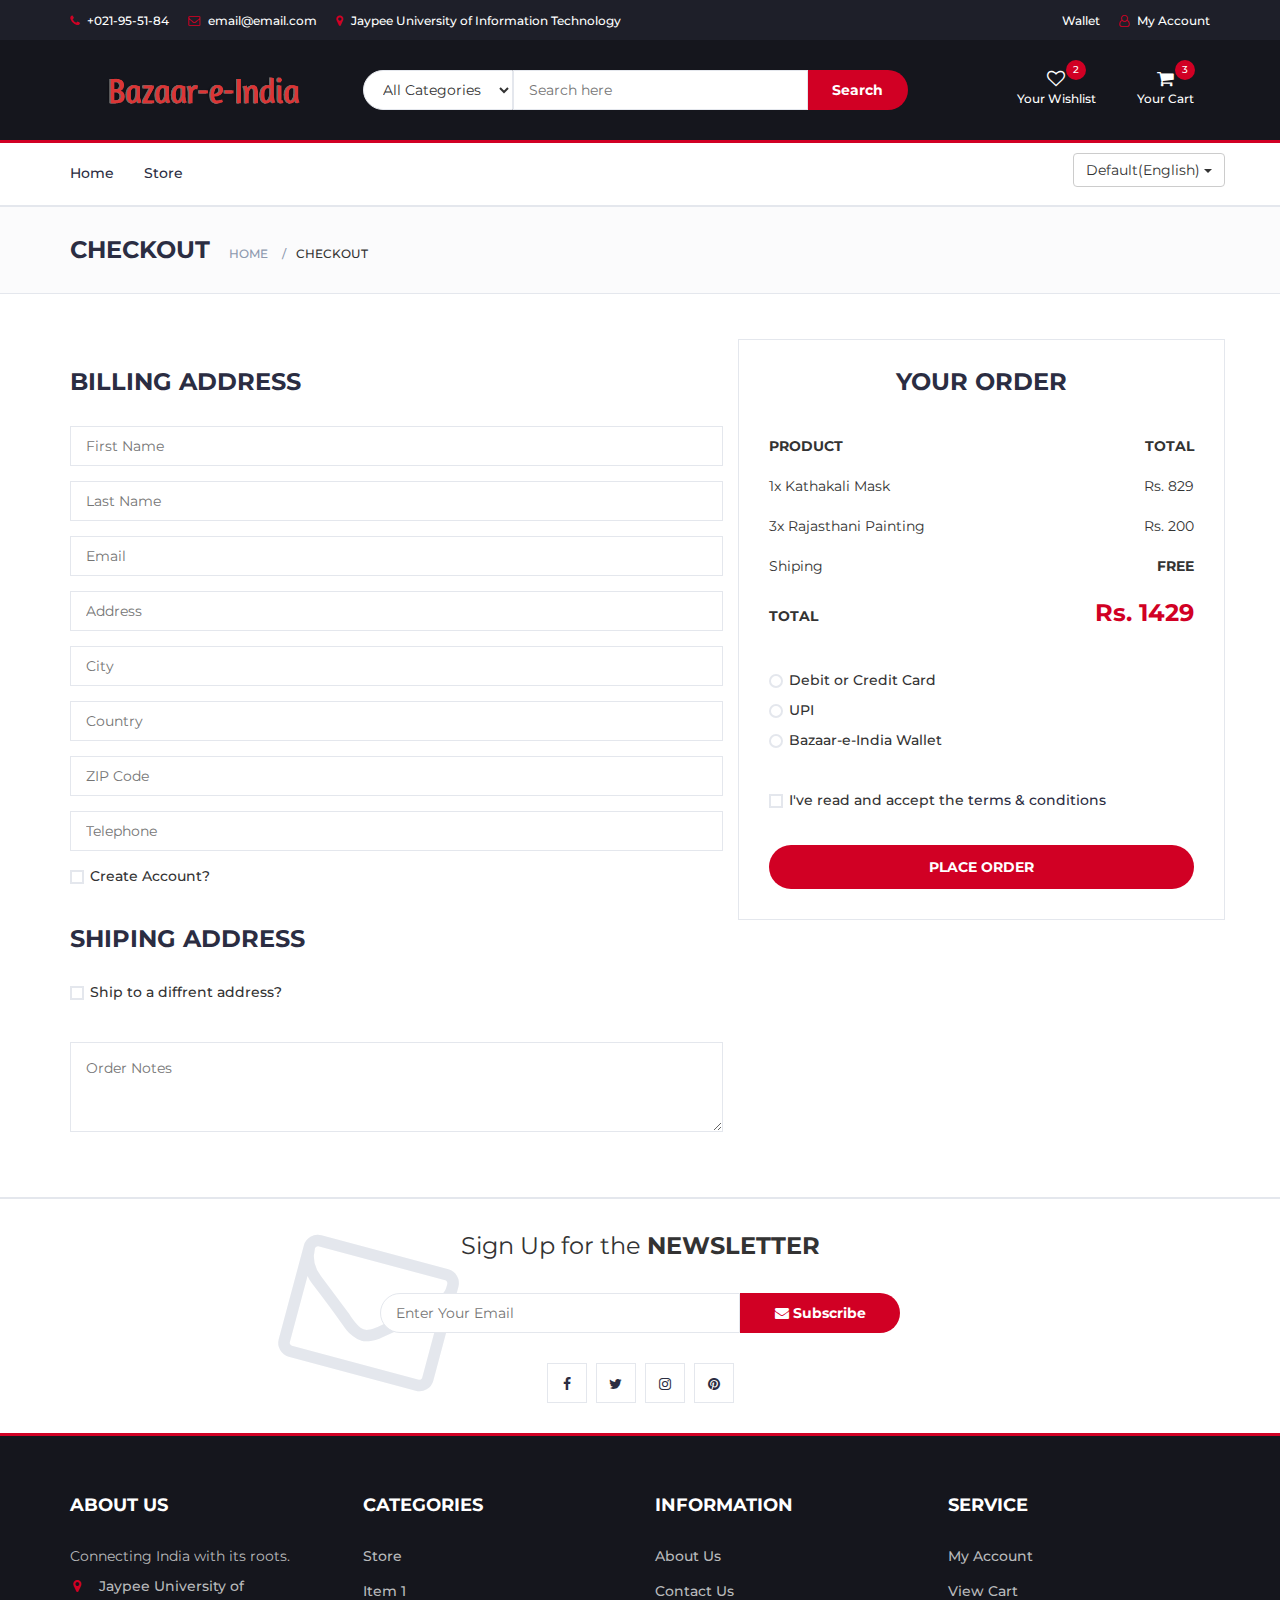
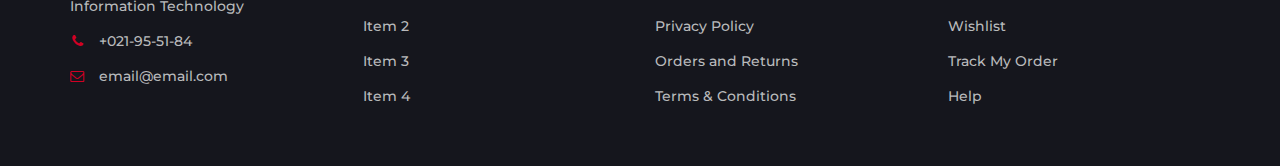
<file: checkout.html>
<!DOCTYPE html>
<html lang="en">
	<head>
		<meta charset="utf-8">
		<meta http-equiv="X-UA-Compatible" content="IE=edge">
		<meta name="viewport" content="width=device-width, initial-scale=1">
		 <!-- The above 3 meta tags *must* come first in the head; any other head content must come *after* these tags -->

		<title>Bazaar-e-India</title>

		<!-- Google font -->
		<link href="https://fonts.googleapis.com/css?family=Montserrat:400,500,700" rel="stylesheet">

		<!-- Bootstrap -->
		<link type="text/css" rel="stylesheet" href="css/bootstrap.min.css"/>

		<!-- Slick -->
		<link type="text/css" rel="stylesheet" href="css/slick.css"/>
		<link type="text/css" rel="stylesheet" href="css/slick-theme.css"/>

		<!-- nouislider -->
		<link type="text/css" rel="stylesheet" href="css/nouislider.min.css"/>

		<!-- Font Awesome Icon -->
		<link rel="stylesheet" href="css/font-awesome.min.css">

		<!-- Custom stlylesheet -->
		<link type="text/css" rel="stylesheet" href="css/style.css"/>
        <link rel="stylesheet" type="text/css" href="css/app.css"/>

		<!-- HTML5 shim and Respond.js for IE8 support of HTML5 elements and media queries -->
		<!-- WARNING: Respond.js doesn't work if you view the page via file:// -->
		<!--[if lt IE 9]>
		  <script src="https://oss.maxcdn.com/html5shiv/3.7.3/html5shiv.min.js"></script>
		  <script src="https://oss.maxcdn.com/respond/1.4.2/respond.min.js"></script>
		<![endif]-->

    </head>
	<body>
		<!-- HEADER -->
		<header>
			<!-- TOP HEADER -->
			<div id="top-header">
				<div class="container">
					<ul class="header-links pull-left">
						<li><a href="#"><i class="fa fa-phone"></i> +021-95-51-84</a></li>
						<li><a href="#"><i class="fa fa-envelope-o"></i> email@email.com</a></li>
						<li><a href="#"><i class="fa fa-map-marker"></i> Jaypee University of Information Technology</a></li>
					</ul>
					<ul class="header-links pull-right">
						<li><a href="#"><i class="fa  fa-wallet"></i> Wallet</a></li>
						<li><a href="./account.html"><i class="fa fa-user-o"></i> My Account</a></li>
					</ul>
				</div>
			</div>
			<!-- /TOP HEADER -->

			<!-- MAIN HEADER -->
			<div id="header" >
				<!-- container -->
				<div class="container">
					<!-- row -->
					<div class="row">
						<!-- LOGO -->
						<div class="col-md-3">
							<div class="header-logo">
								<a href="./index.html" class="logo">
									<img src="./img/Bazaar-e-India.png" alt="" width="270px" height="70px">
								</a>
							</div>
						</div>
						<!-- /LOGO -->

						<!-- SEARCH BAR -->
						<div class="col-md-6">
							<div class="header-search">
								<form>
									<select class="input-select">
										<option value="0">All Categories</option>
										<option value="1">Category 01</option>
										<option value="1">Category 02</option>
									</select>
									<input class="input" placeholder="Search here">
									<button class="search-btn">Search</button>
								</form>
							</div>
						</div>
						<!-- /SEARCH BAR -->

						<!-- ACCOUNT -->
						<div class="col-md-3 clearfix">
							<div class="header-ctn">
								<!-- Wishlist -->
								<div>
									<a href="#">
										<i class="fa fa-heart-o"></i>
										<span>Your Wishlist</span>
										<div class="qty">2</div>
									</a>
								</div>
								<!-- /Wishlist -->

								<!-- Cart -->
								<div class="dropdown">
									<a class="dropdown-toggle" data-toggle="dropdown" aria-expanded="true">
										<i class="fa fa-shopping-cart"></i>
										<span>Your Cart</span>
										<div class="qty">3</div>
									</a>
									<div class="cart-dropdown">
										<div class="cart-list">
											<div class="product-widget">
												<div class="product-img">
													<img src="./images/kathakali-mask.jpg" alt="">
												</div>
												<div class="product-body">
													<h3 class="product-name"><a href="#">Kathakali Mask</a></h3>
													<h4 class="product-price"><span class="qty">1x</span>829</h4>
												</div>
												<button class="delete"><i class="fa fa-close"></i></button>
											</div>

											<div class="product-widget">
												<div class="product-img">
													<img src="./images/antique-apparel-art-artwork-191295.jpg" alt="">
												</div>
												<div class="product-body">
													<h3 class="product-name"><a href="#">Rajasthani Painting</a></h3>
													<h4 class="product-price"><span class="qty">3x</span>Rs. 200</h4>
												</div>
												<button class="delete"><i class="fa fa-close"></i></button>
											</div>
										</div>
										<div class="cart-summary">
											<small>3 Item(s) selected</small>
											<h5>SUBTOTAL: Rs 1429.00</h5>
										</div>
										<div class="cart-btns">
											<a href="#">View Cart</a>
											<a href="./checkout.html">Checkout  <i class="fa fa-arrow-circle-right"></i></a>
										</div>
									</div>
								</div>
								<!-- /Cart -->

								<!-- Menu Toogle -->
								<div class="menu-toggle">
									<a href="#">
										<i class="fa fa-bars"></i>
										<span>Menu</span>
									</a>
								</div>
								<!-- /Menu Toogle -->
							</div>
						</div>
						<!-- /ACCOUNT -->
					</div>
					<!-- row -->
				</div>
				<!-- container -->
			</div>
			<!-- /MAIN HEADER -->
		</header>
		<!-- /HEADER -->

		<!-- NAVIGATION -->
		<nav id="navigation">
			<!-- container -->
			<div class="container">
				<!-- responsive-nav -->
				<div id="responsive-nav">
					<!-- NAV -->
					<ul class="main-nav nav navbar-nav">
						<li><a href="./index.html">Home</a></li>
						<li><a href="./Store.html">Store</a></li>
						

                    </ul>  
					<div class="dropdown navbar-right" style="margin-top: 10px">
  <button class="btn btn-default dropdown-toggle" type="button" id="dropdownMenu1" data-toggle="dropdown" aria-haspopup="true" aria-expanded="true">
    Default(English)
    <span class="caret"></span>
  </button>
  <ul class="dropdown-menu" aria-labelledby="dropdownMenu1">
    <li><a href="#">Hindi</a></li>
    <li><a href="#">Gujrati</a></li>
    <li><a href="#">Punjabi</a></li>
    
  </ul>
</div>
					<!-- /NAV -->
				</div>
				<!-- /responsive-nav -->
			</div>
			<!-- /container -->
		</nav>
		<!-- /NAVIGATION -->

		<!-- BREADCRUMB -->
		<div id="breadcrumb" class="section">
			<!-- container -->
			<div class="container">
				<!-- row -->
				<div class="row">
					<div class="col-md-12">
						<h3 class="breadcrumb-header">Checkout</h3>
						<ul class="breadcrumb-tree">
							<li><a href="#">Home</a></li>
							<li class="active">Checkout</li>
						</ul>
					</div>
				</div>
				<!-- /row -->
			</div>
			<!-- /container -->
		</div>
		<!-- /BREADCRUMB -->

		<!-- SECTION -->
		<div class="section">
			<!-- container -->
			<div class="container">
				<!-- row -->
				<div class="row">

					<div class="col-md-7">
						<!-- Billing Details -->
						<div class="billing-details">
							<div class="section-title">
								<h3 class="title">Billing address</h3>
							</div>
							<div class="form-group">
								<input class="input" type="text" name="first-name" placeholder="First Name">
							</div>
							<div class="form-group">
								<input class="input" type="text" name="last-name" placeholder="Last Name">
							</div>
							<div class="form-group">
								<input class="input" type="email" name="email" placeholder="Email">
							</div>
							<div class="form-group">
								<input class="input" type="text" name="address" placeholder="Address">
							</div>
							<div class="form-group">
								<input class="input" type="text" name="city" placeholder="City">
							</div>
							<div class="form-group">
								<input class="input" type="text" name="country" placeholder="Country">
							</div>
							<div class="form-group">
								<input class="input" type="text" name="zip-code" placeholder="ZIP Code">
							</div>
							<div class="form-group">
								<input class="input" type="tel" name="tel" placeholder="Telephone">
							</div>
							<div class="form-group">
								<div class="input-checkbox">
									<input type="checkbox" id="create-account">
									<label for="create-account">
										<span></span>
										Create Account?
									</label>
									<div class="caption">
										<p>Set your password to begin.</p>
										<input class="input" type="password" name="password" placeholder="Enter Your Password" required>
									</div>
								</div>
							</div>
						</div>
						<!-- /Billing Details -->

						<!-- Shiping Details -->
						<div class="shiping-details">
							<div class="section-title">
								<h3 class="title">Shiping address</h3>
							</div>
							<div class="input-checkbox">
								<input type="checkbox" id="shiping-address">
								<label for="shiping-address">
									<span></span>
									Ship to a diffrent address?
								</label>
								<div class="caption">
									<div class="form-group">
										<input class="input" type="text" name="first-name" placeholder="First Name">
									</div>
									<div class="form-group">
										<input class="input" type="text" name="last-name" placeholder="Last Name">
									</div>
									<div class="form-group">
										<input class="input" type="email" name="email" placeholder="Email">
									</div>
									<div class="form-group">
										<input class="input" type="text" name="address" placeholder="Address">
									</div>
									<div class="form-group">
										<input class="input" type="text" name="city" placeholder="City">
									</div>
									<div class="form-group">
										<input class="input" type="text" name="country" placeholder="Country">
									</div>
									<div class="form-group">
										<input class="input" type="text" name="zip-code" placeholder="ZIP Code">
									</div>
									<div class="form-group">
										<input class="input" type="tel" name="tel" placeholder="Telephone">
									</div>
								</div>
							</div>
						</div>
						<!-- /Shiping Details -->

						<!-- Order notes -->
						<div class="order-notes">
							<textarea class="input" placeholder="Order Notes"></textarea>
						</div>
						<!-- /Order notes -->
					</div>

					<!-- Order Details -->
					<div class="col-md-5 order-details">
						<div class="section-title text-center">
							<h3 class="title">Your Order</h3>
						</div>
						<div class="order-summary">
							<div class="order-col">
								<div><strong>PRODUCT</strong></div>
								<div><strong>TOTAL</strong></div>
							</div>
							<div class="order-products">
								<div class="order-col">
									<div>1x Kathakali Mask</div>
									<div>Rs. 829</div>
								</div>
								<div class="order-col">
									<div>3x Rajasthani Painting</div>
									<div>Rs. 200</div>
								</div>
							</div>
							<div class="order-col">
								<div>Shiping</div>
								<div><strong>FREE</strong></div>
							</div>
							<div class="order-col">
								<div><strong>TOTAL</strong></div>
								<div><strong class="order-total">Rs. 1429</strong></div>
							</div>
						</div>
						<div class="payment-method">
							<div class="input-radio">
								<input type="radio" name="payment" id="payment-1">
								<label for="payment-1">
									<span></span>
									Debit or Credit Card
								</label>
								<div class="caption">
									<p>All cards accepted</p>
								</div>
							</div>
							<div class="input-radio">
								<input type="radio" name="payment" id="payment-2">
								<label for="payment-2">
									<span></span>
									UPI
								</label>
								<div class="caption">
									<p>Use UPI to win exciting cashback.</p>
								</div>
							</div>
							<div class="input-radio">
								<input type="radio" name="payment" id="payment-3" required>
								<label for="payment-3">
									<span></span>
									Bazaar-e-India Wallet
								</label>
								<div class="caption">
									<p></p>
								</div>
							</div>
						</div>
						<div class="input-checkbox">
							<input type="checkbox" id="terms">
							<label for="terms">
								<span></span>
								I've read and accept the <a href="#">terms & conditions</a>
							</label>
						</div>
						<a href="#" class="primary-btn order-submit">Place order</a>
					</div>
					<!-- /Order Details -->
				</div>
				<!-- /row -->
			</div>
			<!-- /container -->
		</div>
		<!-- /SECTION -->

		<!-- NEWSLETTER -->
		<div id="newsletter" class="section">
			<!-- container -->
			<div class="container">
				<!-- row -->
				<div class="row">
					<div class="col-md-12">
						<div class="newsletter">
							<p>Sign Up for the <strong>NEWSLETTER</strong></p>
							<form>
								<input class="input" type="email" placeholder="Enter Your Email">
								<button class="newsletter-btn"><i class="fa fa-envelope"></i> Subscribe</button>
							</form>
							<ul class="newsletter-follow">
								<li>
									<a href="#"><i class="fa fa-facebook"></i></a>
								</li>
								<li>
									<a href="#"><i class="fa fa-twitter"></i></a>
								</li>
								<li>
									<a href="#"><i class="fa fa-instagram"></i></a>
								</li>
								<li>
									<a href="#"><i class="fa fa-pinterest"></i></a>
								</li>
							</ul>
						</div>
					</div>
				</div>
				<!-- /row -->
			</div>
			<!-- /container -->
		</div>
		<!-- /NEWSLETTER -->

		<!-- FOOTER -->
		<footer id="footer">
			<!-- top footer -->
			<div class="section">
				<!-- container -->
				<div class="container">
					<!-- row -->
					<div class="row">
						<div class="col-md-3 col-xs-6">
							<div class="footer">
								<h3 class="footer-title">About Us</h3>
								<p>Connecting India with its roots.</p>
								<ul class="footer-links">
									<li><a href="#"><i class="fa fa-map-marker"></i>Jaypee University of Information Technology</a></li>
									<li><a href="#"><i class="fa fa-phone"></i>+021-95-51-84</a></li>
									<li><a href="#"><i class="fa fa-envelope-o"></i>email@email.com</a></li>
								</ul>
							</div>
						</div>

						<div class="col-md-3 col-xs-6">
							<div class="footer">
								<h3 class="footer-title">Categories</h3>
								<ul class="footer-links">
									<li><a href="./Store.html">Store</a></li>
									<li><a href="#">Item 1</a></li>
									<li><a href="#">Item 2</a></li>
									<li><a href="#">Item 3</a></li>
									<li><a href="#">Item 4</a></li>
								</ul>
							</div>
						</div>

						<div class="clearfix visible-xs"></div>

						<div class="col-md-3 col-xs-6">
							<div class="footer">
								<h3 class="footer-title">Information</h3>
								<ul class="footer-links">
									<li><a href="#">About Us</a></li>
									<li><a href="#">Contact Us</a></li>
									<li><a href="#">Privacy Policy</a></li>
									<li><a href="#">Orders and Returns</a></li>
									<li><a href="#">Terms & Conditions</a></li>
								</ul>
							</div>
						</div>

						<div class="col-md-3 col-xs-6">
							<div class="footer">
								<h3 class="footer-title">Service</h3>
								<ul class="footer-links">
									<li><a href="./account.html">My Account</a></li>
									<li><a href="./checkout.html">View Cart</a></li>
									<li><a href="#">Wishlist</a></li>
									<li><a href="#">Track My Order</a></li>
									<li><a href="#">Help</a></li>
								</ul>
							</div>
						</div>
					</div>
					<!-- /row -->
				</div>
				<!-- /container -->
			</div>
			<!-- /top footer -->

			
		</footer>
		<!-- /FOOTER -->

		<!-- jQuery Plugins -->
		<script src="js/jquery.min.js"></script>
		<script src="js/bootstrap.min.js"></script>
		<script src="js/slick.min.js"></script>
		<script src="js/nouislider.min.js"></script>
		<script src="js/jquery.zoom.min.js"></script>
		<script src="js/main.js"></script>

	</body>
</html>
</file>
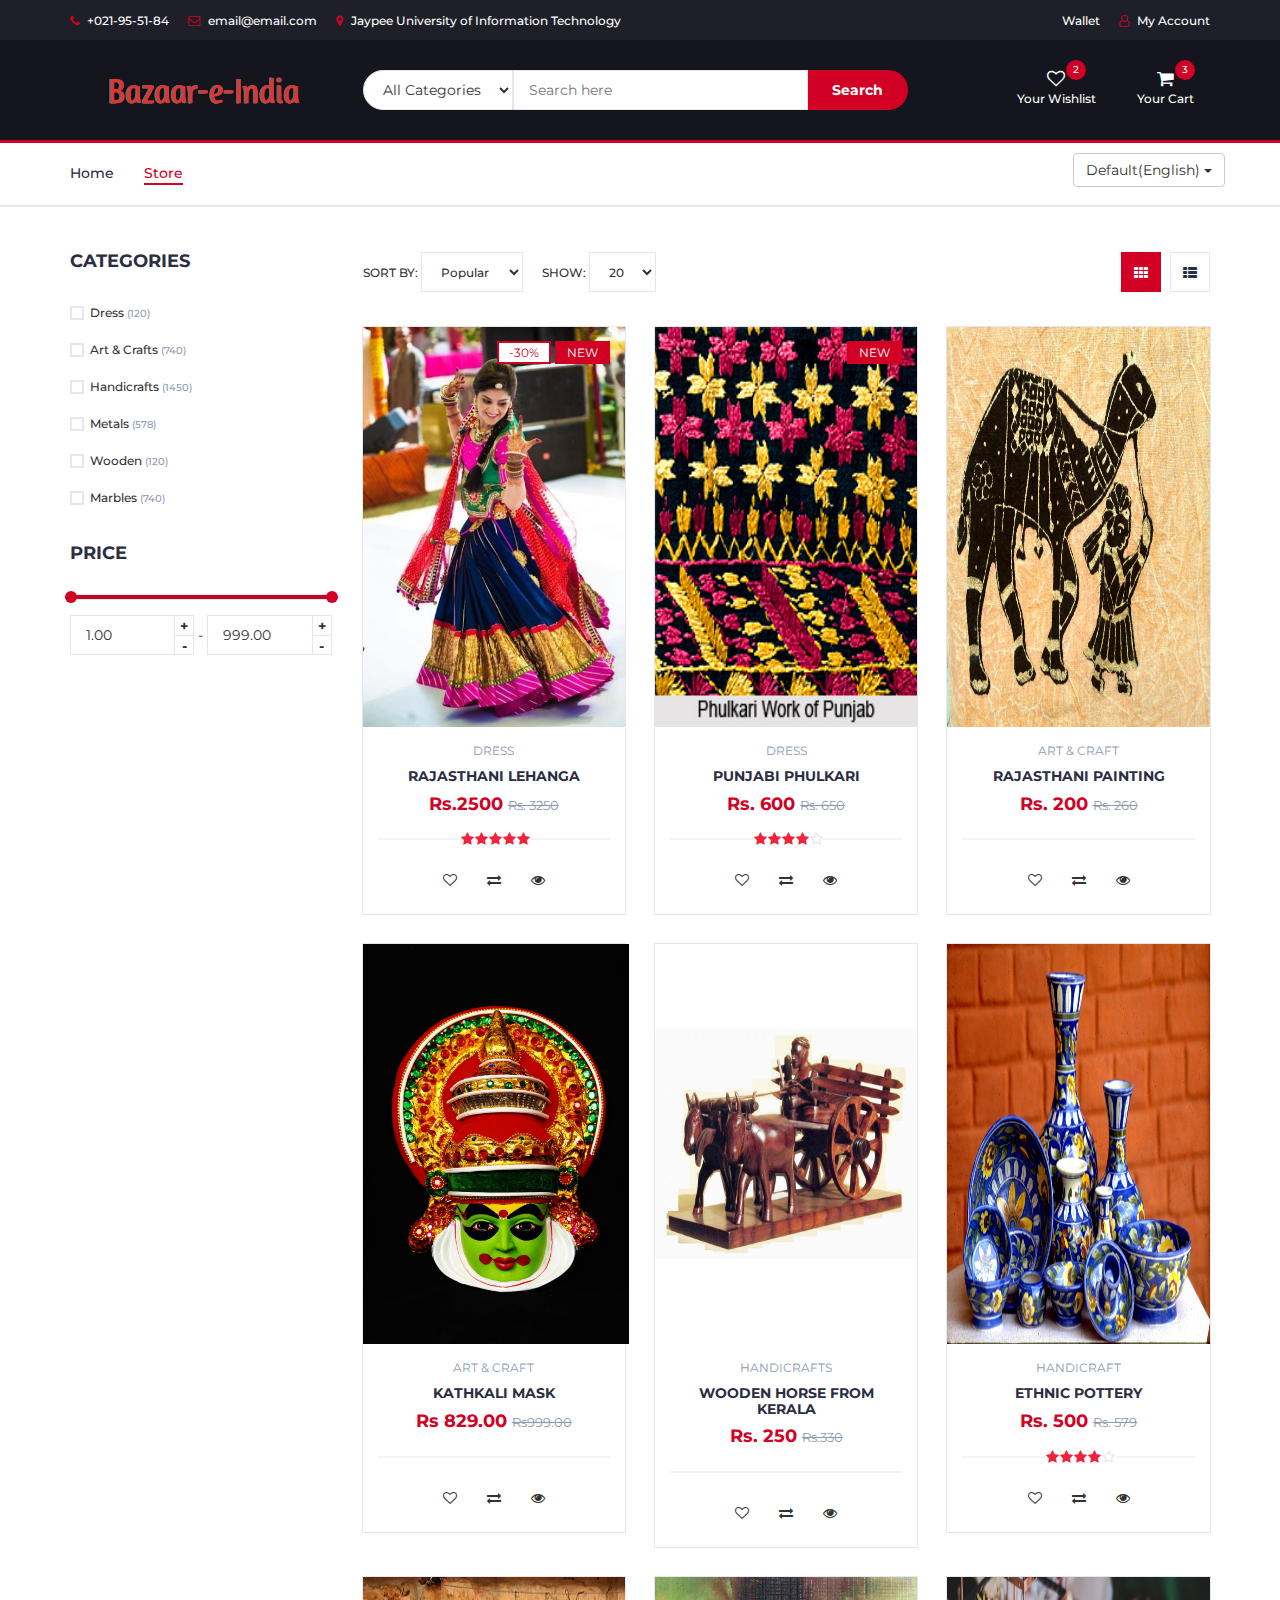
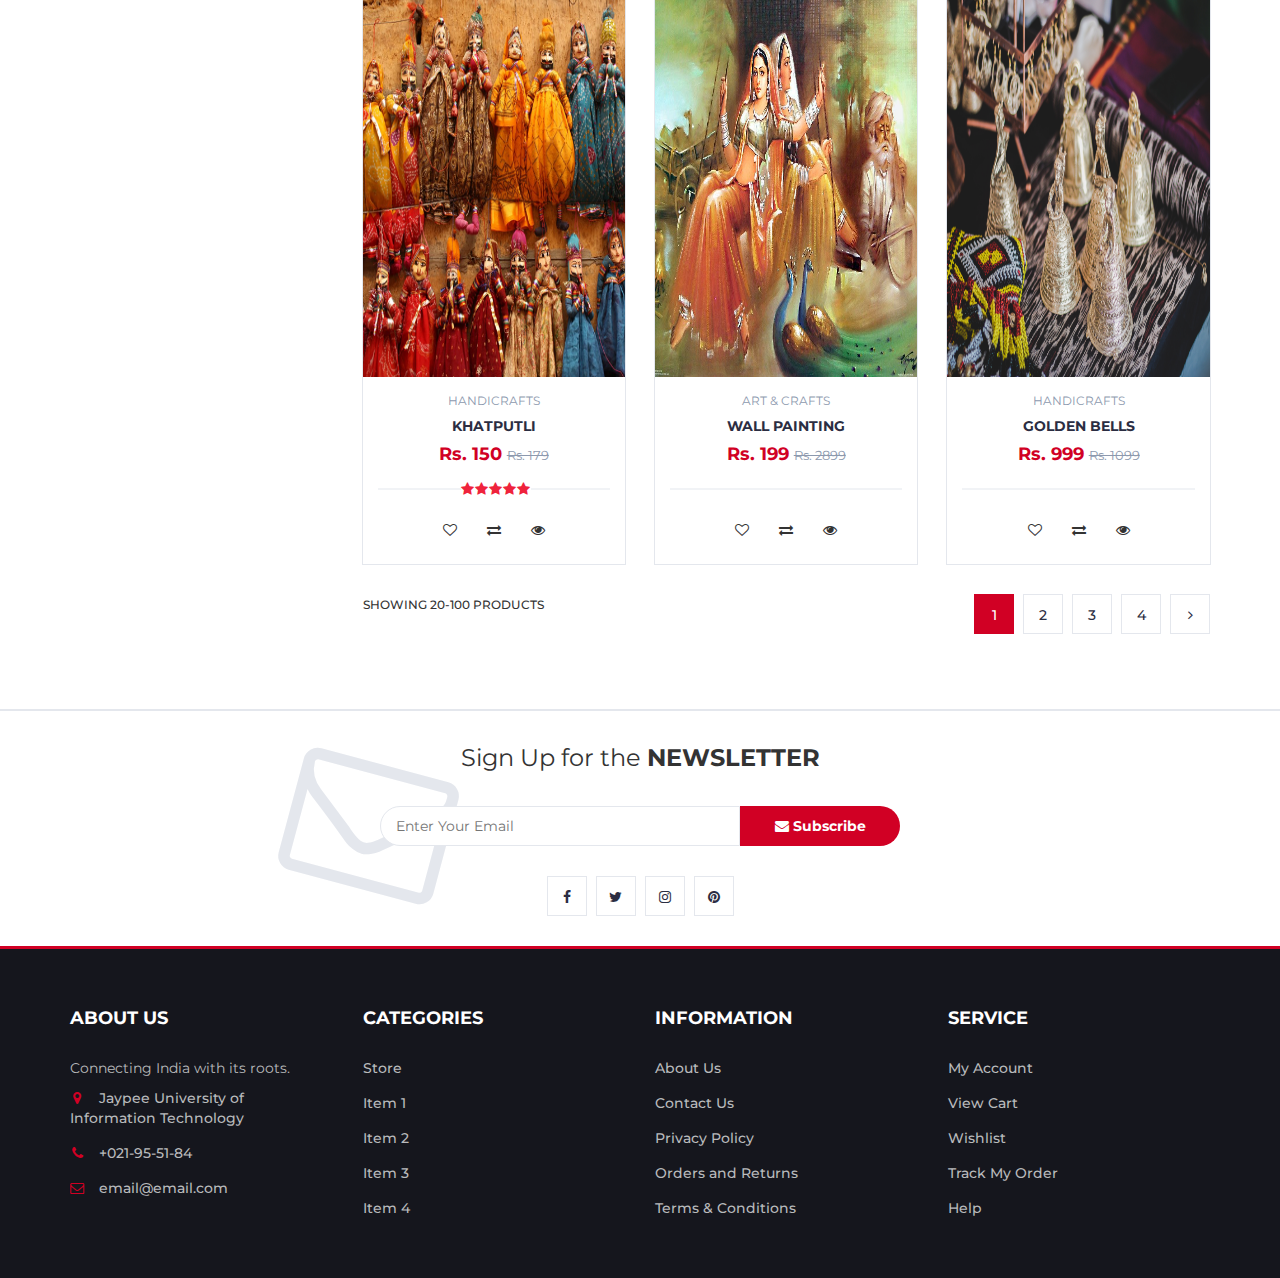
<file: Store.html>
<!DOCTYPE html>
<html lang="en">
	<head>
		<meta charset="utf-8">
		<meta http-equiv="X-UA-Compatible" content="IE=edge">
		<meta name="viewport" content="width=device-width, initial-scale=1">
		 <!-- The above 3 meta tags *must* come first in the head; any other head content must come *after* these tags -->

		<title>Bazaar-e-India</title>

		<!-- Google font -->
		<link href="https://fonts.googleapis.com/css?family=Montserrat:400,500,700" rel="stylesheet">

		<!-- Bootstrap -->
        <link rel="stylesheet" type="text/css" href="https://stackpath.bootstrapcdn.com/bootstrap/3.4.1/css/bootstrap.min.css" integrity="sha384-HSMxcRTRxnN+Bdg0JdbxYKrThecOKuH5zCYotlSAcp1+c8xmyTe9GYg1l9a69psu" crossorigin="anonymous">
        
		<link type="text/css" rel="stylesheet" href="css/bootstrap.min.css"/>

		<!-- Slick -->
		<link type="text/css" rel="stylesheet" href="css/slick.css"/>
		<link type="text/css" rel="stylesheet" href="css/slick-theme.css"/>

		<!-- nouislider -->
		<link type="text/css" rel="stylesheet" href="css/nouislider.min.css"/>

		<!-- Font Awesome Icon -->
		<link rel="stylesheet" href="css/font-awesome.min.css">

		<!-- Custom stlylesheet -->
		<link type="text/css" rel="stylesheet" href="css/style.css"/>
        <link rel="stylesheet" type="text/css" href="css/app.css"/>

		<!-- HTML5 shim and Respond.js for IE8 support of HTML5 elements and media queries -->
		<!-- WARNING: Respond.js doesn't work if you view the page via file:// -->
		<!--[if lt IE 9]>
		  <script src="https://oss.maxcdn.com/html5shiv/3.7.3/html5shiv.min.js"></script>
		  <script src="https://oss.maxcdn.com/respond/1.4.2/respond.min.js"></script>
		<![endif]-->

    </head>
	<body>
		<!-- HEADER -->
		<header>
			<!-- TOP HEADER -->
			<div id="top-header">
				<div class="container">
					<ul class="header-links pull-left">
						<li><a href="#"><i class="fa fa-phone"></i> +021-95-51-84</a></li>
						<li><a href="#"><i class="fa fa-envelope-o"></i> email@email.com</a></li>
						<li><a href="#"><i class="fa fa-map-marker"></i> Jaypee University of Information Technology</a></li>
					</ul>
					<ul class="header-links pull-right">
						<li><a href="#"><i class="fa  fa-wallet"></i> Wallet</a></li>
						<li><a href="./account.html"><i class="fa fa-user-o"></i> My Account</a></li>
					</ul>
				</div>
			</div>
			<!-- /TOP HEADER -->

			<!-- MAIN HEADER -->
			<div id="header">
				<!-- container -->
				<div class="container">
					<!-- row -->
					<div class="row">
						<!-- LOGO -->
						<div class="col-md-3">
							<div class="header-logo">
								<a href="./index.html" class="logo">
									<img src="./img/Bazaar-e-India.png" alt="" width="270px" height="70px">
								</a>
							</div>
						</div>
						<!-- /LOGO -->

						<!-- SEARCH BAR -->
						<div class="col-md-6">
							<div class="header-search" >
								<form>
									<select class="input-select">
										<option value="0">All Categories</option>
										<option value="1">Category 01</option>
										<option value="1">Category 02</option>
									</select>
									<input class="input" placeholder="Search here">
									<button class="search-btn">Search</button>
								</form>
							</div>
						</div>
						<!-- /SEARCH BAR -->

						<!-- ACCOUNT -->
						<div class="col-md-3 clearfix">
							<div class="header-ctn">
								<!-- Wishlist -->
								<div>
									<a href="#">
										<i class="fa fa-heart-o"></i>
										<span>Your Wishlist</span>
										<div class="qty">2</div>
									</a>
								</div>
								<!-- /Wishlist -->

								<!-- Cart -->
								<div class="dropdown">
									<a class="dropdown-toggle" data-toggle="dropdown" aria-expanded="true">
										<i class="fa fa-shopping-cart"></i>
										<span>Your Cart</span>
										<div class="qty">3</div>
									</a>
									<div class="cart-dropdown">
										<div class="cart-list">
											<div class="product-widget">
												<div class="product-img">
													<img src="./images/kathakali-mask.jpg" alt="">
												</div>
												<div class="product-body">
													<h3 class="product-name"><a href="#">Kathakali Mask</a></h3>
													<h4 class="product-price"><span class="qty">1x</span>829</h4>
												</div>
												<button class="delete"><i class="fa fa-close"></i></button>
											</div>

											<div class="product-widget">
												<div class="product-img">
													<img src="./images/antique-apparel-art-artwork-191295.jpg" alt="">
												</div>
												<div class="product-body">
													<h3 class="product-name"><a href="#">Rajasthani Painting</a></h3>
													<h4 class="product-price"><span class="qty">3x</span>Rs. 200</h4>
												</div>
												<button class="delete"><i class="fa fa-close"></i></button>
											</div>
										</div>
										<div class="cart-summary">
											<small>3 Item(s) selected</small>
											<h5>SUBTOTAL: Rs 1429.00</h5>
										</div>
										<div class="cart-btns">
											<a href="#">View Cart</a>
											<a href="./checkout.html">Checkout  <i class="fa fa-arrow-circle-right"></i></a>
										</div>
									</div>
								</div>
								<!-- /Cart -->

								<!-- Menu Toogle -->
								<div class="menu-toggle">
									<a href="#">
										<i class="fa fa-bars"></i>
										<span>Menu</span>
									</a>
								</div>
								<!-- /Menu Toogle -->
							</div>
						</div>
						<!-- /ACCOUNT -->
					</div>
					<!-- row -->
				</div>
				<!-- container -->
			</div>
			<!-- /MAIN HEADER -->
		</header>
		<!-- /HEADER -->

		<!-- NAVIGATION -->
		<nav id="navigation">
			<!-- container -->
			<div class="container">
				<!-- responsive-nav -->
				<div id="responsive-nav">
					<!-- NAV -->
					<ul class="main-nav nav navbar-nav">
						<li ><a href="./index.html">Home</a></li>
						<li class="active"><a href="./Store.html">Store</a></li>

					</ul>
                    <div class="dropdown navbar-right" style="margin-top: 10px">
  <button class="btn btn-default dropdown-toggle" type="button" id="dropdownMenu1" data-toggle="dropdown" aria-haspopup="true" aria-expanded="true">
    Default(English)
    <span class="caret"></span>
  </button>
  <ul class="dropdown-menu" aria-labelledby="dropdownMenu1">
    <li><a href="#">Hindi</a></li>
    <li><a href="#">Gujrati</a></li>
    <li><a href="#">Punjabi</a></li>
    
  </ul>
</div>
					<!-- /NAV -->
				</div>
				<!-- /responsive-nav -->
			</div>
			<!-- /container -->
		</nav>
		<!-- /NAVIGATION -->
       

		<!-- SECTION -->
		<div class="section">
			<!-- container -->
			<div class="container">
				<!-- row -->
				<div class="row">
					<!-- ASIDE -->
					<div id="aside" class="col-md-3">
						<!-- aside Widget -->
						<div class="aside">
							<h3 class="aside-title">Categories</h3>
							<div class="checkbox-filter">

								<div class="input-checkbox">
									<input type="checkbox" id="category-1">
									<label for="category-1">
										<span></span>
										Dress
										<small>(120)</small>
									</label>
								</div>

								<div class="input-checkbox">
									<input type="checkbox" id="category-2">
									<label for="category-2">
										<span></span>
										Art & Crafts
										<small>(740)</small>
									</label>
								</div>

								<div class="input-checkbox">
									<input type="checkbox" id="category-3">
									<label for="category-3">
										<span></span>
										Handicrafts
										<small>(1450)</small>
									</label>
								</div>

								<div class="input-checkbox">
									<input type="checkbox" id="category-4">
									<label for="category-4">
										<span></span>
										Metals
										<small>(578)</small>
									</label>
								</div>

								<div class="input-checkbox">
									<input type="checkbox" id="category-5">
									<label for="category-5">
										<span></span>
										Wooden
										<small>(120)</small>
									</label>
								</div>

								<div class="input-checkbox">
									<input type="checkbox" id="category-6">
									<label for="category-6">
										<span></span>
										Marbles
										<small>(740)</small>
									</label>
								</div>
							</div>
						</div>
						<!-- /aside Widget -->

						<!-- aside Widget -->
						<div class="aside">
							<h3 class="aside-title">Price</h3>
							<div class="price-filter">
								<div id="price-slider"></div>
								<div class="input-number price-min">
									<input id="price-min" type="number">
									<span class="qty-up">+</span>
									<span class="qty-down">-</span>
								</div>
								<span>-</span>
								<div class="input-number price-max">
									<input id="price-max" type="number">
									<span class="qty-up">+</span>
									<span class="qty-down">-</span>
								</div>
							</div>
						</div>
						<!-- /aside Widget -->

						<!-- aside Widget -->
						
						<!-- /aside Widget -->

						<!-- aside Widget -->
						
						<!-- /aside Widget -->
					</div>
					<!-- /ASIDE -->

					<!-- STORE -->
					<div id="store" class="col-md-9">
						<!-- store top filter -->
						<div class="store-filter clearfix">
							<div class="store-sort">
								<label>
									Sort By:
									<select class="input-select">
										<option value="0">Popular</option>
										<option value="1">Position</option>
									</select>
								</label>

								<label>
									Show:
									<select class="input-select">
										<option value="0">20</option>
										<option value="1">50</option>
									</select>
								</label>
							</div>
							<ul class="store-grid">
								<li class="active"><i class="fa fa-th"></i></li>
								<li><a href="#"><i class="fa fa-th-list"></i></a></li>
							</ul>
						</div>
						<!-- /store top filter -->

						<!-- store products -->
						<div class="row">
							<!-- product -->
                    
							<div class="col-md-4 col-xs-6">
								<div class="product">
									<div class="product-img">
										<img src="./images/a%20rajasthani%20bridal%20attire%20is%20replete%20with%20bright%20colors%20plusheavy%20embroideries%20on%20ghagra_%20lehnga-choli,%20in%20addition%20to%20rakhri%20(on%20forehead),%20gold%20and%20ivory%20chooda%20(bangles),%20bajuband%20(armlet),___.jfif" alt="">
										<div class="product-label">
											<span class="sale">-30%</span>
											<span class="new">NEW</span>
										</div>
									</div>
									<div class="product-body">
										<p class="product-category">Dress</p>
										<h3 class="product-name"><a href="./product.html">Rajasthani Lehanga</a></h3>
										<h4 class="product-price">Rs.2500 <del class="product-old-price">Rs. 3250</del></h4>
										<div class="product-rating">
											<i class="fa fa-star"></i>
											<i class="fa fa-star"></i>
											<i class="fa fa-star"></i>
											<i class="fa fa-star"></i>
											<i class="fa fa-star"></i>
										</div>
										<div class="product-btns">
											<button class="add-to-wishlist"><i class="fa fa-heart-o"></i><span class="tooltipp">add to wishlist</span></button>
											<button class="add-to-compare"><i class="fa fa-exchange"></i><span class="tooltipp">add to compare</span></button>
											<button class="quick-view"><i class="fa fa-eye"></i><span class="tooltipp">quick view</span></button>
										</div>
									</div>
									<div class="add-to-cart">
										<button class="add-to-cart-btn"><i class="fa fa-shopping-cart"></i> add to cart</button>
									</div>
								</div>
							</div>
							<!-- /product -->

							<!-- product -->
							<div class="col-md-4 col-xs-6">
								<div class="product">
									<div class="product-img">
										<img src="./images/1_Phulkari_Work_of_Punjab.jpg" alt="">
										<div class="product-label">
											<span class="new">NEW</span>
										</div>
									</div>
									<div class="product-body">
										<p class="product-category">Dress</p>
										<h3 class="product-name"><a href="./product.html">Punjabi Phulkari</a></h3>
										<h4 class="product-price">Rs. 600 <del class="product-old-price">Rs. 650</del></h4>
										<div class="product-rating">
											<i class="fa fa-star"></i>
											<i class="fa fa-star"></i>
											<i class="fa fa-star"></i>
											<i class="fa fa-star"></i>
											<i class="fa fa-star-o"></i>
										</div>
										<div class="product-btns">
											<button class="add-to-wishlist"><i class="fa fa-heart-o"></i><span class="tooltipp">add to wishlist</span></button>
											<button class="add-to-compare"><i class="fa fa-exchange"></i><span class="tooltipp">add to compare</span></button>
											<button class="quick-view"><i class="fa fa-eye"></i><span class="tooltipp">quick view</span></button>
										</div>
									</div>
									<div class="add-to-cart">
										<button class="add-to-cart-btn"><i class="fa fa-shopping-cart"></i> add to cart</button>
									</div>
								</div>
							</div>
							<!-- /product -->

							<div class="clearfix visible-sm visible-xs"></div>

							<!-- product -->
							<div class="col-md-4 col-xs-6">
								<div class="product">
									<div class="product-img">
										<img src="./images/antique-apparel-art-artwork-191295.jpg" alt="">
									</div>
									<div class="product-body">
										<p class="product-category">Art & Craft</p>
										<h3 class="product-name"><a href="#">Rajasthani Painting</a></h3>
										<h4 class="product-price">Rs. 200 <del class="product-old-price">Rs. 260</del></h4>
										<div class="product-rating">
										</div>
										<div class="product-btns">
											<button class="add-to-wishlist"><i class="fa fa-heart-o"></i><span class="tooltipp">add to wishlist</span></button>
											<button class="add-to-compare"><i class="fa fa-exchange"></i><span class="tooltipp">add to compare</span></button>
											<button class="quick-view"><i class="fa fa-eye"></i><span class="tooltipp">quick view</span></button>
										</div>
									</div>
									<div class="add-to-cart">
										<button class="add-to-cart-btn"><i class="fa fa-shopping-cart"></i> add to cart</button>
									</div>
								</div>
							</div>
							<!-- /product -->

							<div class="clearfix visible-lg visible-md"></div>

							<!-- product -->
							<div class="col-md-4 col-xs-6">
								<div class="product">
									<div class="product-img">
									<a href="./product.html"><img src="./images/kathakali-mask.jpg" alt=""></a>	
									</div>
									<div class="product-body">
										<p class="product-category">Art & Craft</p>
										<h3 class="product-name"><a href="./product.html">Kathkali Mask</a></h3>
										<h4 class="product-price">Rs 829.00 <del class="product-old-price">Rs999.00</del></h4>
										<div class="product-rating">
										</div>
										<div class="product-btns">
											<button class="add-to-wishlist"><i class="fa fa-heart-o"></i><span class="tooltipp">add to wishlist</span></button>
											<button class="add-to-compare"><i class="fa fa-exchange"></i><span class="tooltipp">add to compare</span></button>
											<button class="quick-view"><i class="fa fa-eye"></i><span class="tooltipp">quick view</span></button>
										</div>
									</div>
									<div class="add-to-cart">
										<button class="add-to-cart-btn"><i class="fa fa-shopping-cart"></i> add to cart</button>
									</div>
								</div>
							</div>
							<!-- /product -->

							<div class="clearfix visible-sm visible-xs"></div>

							<!-- product -->
							<div class="col-md-4 col-xs-6">
								<div class="product">
									<div class="product-img">
										<img src="./images/Kerala-Handicraft-Decorative-Wooden-Bullock-cart-Car-3-1850-500x554.png" alt="">
									</div>
									<div class="product-body">
										<p class="product-category">Handicrafts</p>
										<h3 class="product-name"><a href="#">Wooden Horse from Kerala</a></h3>
										<h4 class="product-price">Rs. 250 <del class="product-old-price">Rs.330</del></h4>
										<div class="product-rating">
										</div>
										<div class="product-btns">
											<button class="add-to-wishlist"><i class="fa fa-heart-o"></i><span class="tooltipp">add to wishlist</span></button>
											<button class="add-to-compare"><i class="fa fa-exchange"></i><span class="tooltipp">add to compare</span></button>
											<button class="quick-view"><i class="fa fa-eye"></i><span class="tooltipp">quick view</span></button>
										</div>
									</div>
									<div class="add-to-cart">
										<button class="add-to-cart-btn"><i class="fa fa-shopping-cart"></i> add to cart</button>
									</div>
								</div>
							</div>
							<!-- /product -->

							<!-- product -->
							<div class="col-md-4 col-xs-6">
								<div class="product">
									<div class="product-img">
										<img src="./images/Handicraft-Desktop-Wallpaper-25437.jpg" alt="">
									</div>
									<div class="product-body">
										<p class="product-category">Handicraft</p>
										<h3 class="product-name"><a href="#">Ethnic Pottery</a></h3>
										<h4 class="product-price">Rs. 500 <del class="product-old-price">Rs. 579</del></h4>
										<div class="product-rating">
											<i class="fa fa-star"></i>
											<i class="fa fa-star"></i>
											<i class="fa fa-star"></i>
											<i class="fa fa-star"></i>
											<i class="fa fa-star-o"></i>
										</div>
										<div class="product-btns">
											<button class="add-to-wishlist"><i class="fa fa-heart-o"></i><span class="tooltipp">add to wishlist</span></button>
											<button class="add-to-compare"><i class="fa fa-exchange"></i><span class="tooltipp">add to compare</span></button>
											<button class="quick-view"><i class="fa fa-eye"></i><span class="tooltipp">quick view</span></button>
										</div>
									</div>
									<div class="add-to-cart">
										<button class="add-to-cart-btn"><i class="fa fa-shopping-cart"></i> add to cart</button>
									</div>
								</div>
							</div>
							<!-- /product -->

							<div class="clearfix visible-lg visible-md visible-sm visible-xs"></div>

							<!-- product -->
							<div class="col-md-4 col-xs-6">
								<div class="product">
									<div class="product-img">
										<img src="./images/9.jpg" alt="">
									</div>
									<div class="product-body">
										<p class="product-category">Handicrafts</p>
										<h3 class="product-name"><a href="#">Khatputli</a></h3>
										<h4 class="product-price">Rs. 150 <del class="product-old-price">Rs. 179</del></h4>
										<div class="product-rating">
											<i class="fa fa-star"></i>
											<i class="fa fa-star"></i>
											<i class="fa fa-star"></i>
											<i class="fa fa-star"></i>
											<i class="fa fa-star"></i>
										</div>
										<div class="product-btns">
											<button class="add-to-wishlist"><i class="fa fa-heart-o"></i><span class="tooltipp">add to wishlist</span></button>
											<button class="add-to-compare"><i class="fa fa-exchange"></i><span class="tooltipp">add to compare</span></button>
											<button class="quick-view"><i class="fa fa-eye"></i><span class="tooltipp">quick view</span></button>
										</div>
									</div>
									<div class="add-to-cart">
										<button class="add-to-cart-btn"><i class="fa fa-shopping-cart"></i> add to cart</button>
									</div>
								</div>
							</div>
							<!-- /product -->

							<!-- product -->
							<div class="col-md-4 col-xs-6">
								<div class="product">
									<div class="product-img">
										<img src="./images/magic-of-music-QO21_l.jpg" alt="">
									</div>
									<div class="product-body">
										<p class="product-category">Art & Crafts</p>
										<h3 class="product-name"><a href="#">Wall Painting</a></h3>
										<h4 class="product-price">Rs. 199 <del class="product-old-price">Rs. 2899</del></h4>
										<div class="product-rating">
										</div>
										<div class="product-btns">
											<button class="add-to-wishlist"><i class="fa fa-heart-o"></i><span class="tooltipp">add to wishlist</span></button>
											<button class="add-to-compare"><i class="fa fa-exchange"></i><span class="tooltipp">add to compare</span></button>
											<button class="quick-view"><i class="fa fa-eye"></i><span class="tooltipp">quick view</span></button>
										</div>
									</div>
									<div class="add-to-cart">
										<button class="add-to-cart-btn"><i class="fa fa-shopping-cart"></i> add to cart</button>
									</div>
								</div>
							</div>
							<!-- /product -->

							<div class="clearfix visible-sm visible-xs"></div>

							<!-- product -->
							<div class="col-md-4 col-xs-6">
								<div class="product">
									<div class="product-img">
										<img src="./images/gold-colored-bells-on-gray-and-white-textile-1616097.jpg" alt="">
									</div>
									<div class="product-body">
										<p class="product-category">Handicrafts</p>
										<h3 class="product-name"><a href="#">Golden Bells</a></h3>
										<h4 class="product-price">Rs. 999 <del class="product-old-price">Rs. 1099</del></h4>
										<div class="product-rating">
										</div>
										<div class="product-btns">
											<button class="add-to-wishlist"><i class="fa fa-heart-o"></i><span class="tooltipp">add to wishlist</span></button>
											<button class="add-to-compare"><i class="fa fa-exchange"></i><span class="tooltipp">add to compare</span></button>
											<button class="quick-view"><i class="fa fa-eye"></i><span class="tooltipp">quick view</span></button>
										</div>
									</div>
									<div class="add-to-cart">
										<button class="add-to-cart-btn"><i class="fa fa-shopping-cart"></i> add to cart</button>
									</div>
								</div>
							</div>
							<!-- /product -->
						</div>
						<!-- /store products -->

						<!-- store bottom filter -->
						<div class="store-filter clearfix">
							<span class="store-qty">Showing 20-100 products</span>
							<ul class="store-pagination">
								<li class="active">1</li>
								<li><a href="#">2</a></li>
								<li><a href="#">3</a></li>
								<li><a href="#">4</a></li>
								<li><a href="#"><i class="fa fa-angle-right"></i></a></li>
							</ul>
						</div>
						<!-- /store bottom filter -->
					</div>
					<!-- /STORE -->
				</div>
				<!-- /row -->
			</div>
			<!-- /container -->
		</div>
		<!-- /SECTION -->
        
        <!-- NEWSLETTER -->
		<div id="newsletter" class="section">
			<!-- container -->
			<div class="container">
				<!-- row -->
				<div class="row">
					<div class="col-md-12">
						<div class="newsletter">
							<p>Sign Up for the <strong>NEWSLETTER</strong></p>
							<form>
								<input class="input" type="email" placeholder="Enter Your Email">
								<button class="newsletter-btn"><i class="fa fa-envelope"></i> Subscribe</button>
							</form>
							<ul class="newsletter-follow">
								<li>
									<a href="#"><i class="fa fa-facebook"></i></a>
								</li>
								<li>
									<a href="#"><i class="fa fa-twitter"></i></a>
								</li>
								<li>
									<a href="#"><i class="fa fa-instagram"></i></a>
								</li>
								<li>
									<a href="#"><i class="fa fa-pinterest"></i></a>
								</li>
							</ul>
						</div>
					</div>
				</div>
				<!-- /row -->
			</div>
			<!-- /container -->
		</div>
		<!-- /NEWSLETTER -->

		<!-- FOOTER -->
		<footer id="footer">
			<!-- top footer -->
			<div class="section">
				<!-- container -->
				<div class="container">
					<!-- row -->
					<div class="row">
						<div class="col-md-3 col-xs-6">
							<div class="footer">
								<h3 class="footer-title">About Us</h3>
								<p>Connecting India with its roots.</p>
								<ul class="footer-links">
									<li><a href="#"><i class="fa fa-map-marker"></i>Jaypee University of Information Technology</a></li>
									<li><a href="#"><i class="fa fa-phone"></i>+021-95-51-84</a></li>
									<li><a href="#"><i class="fa fa-envelope-o"></i>email@email.com</a></li>
								</ul>
							</div>
						</div>

						<div class="col-md-3 col-xs-6">
							<div class="footer">
								<h3 class="footer-title">Categories</h3>
								<ul class="footer-links">
									<li><a href="./Store.html">Store</a></li>
									<li><a href="#">Item 1</a></li>
									<li><a href="#">Item 2</a></li>
									<li><a href="#">Item 3</a></li>
									<li><a href="#">Item 4</a></li>
								</ul>
							</div>
						</div>

						<div class="clearfix visible-xs"></div>

						<div class="col-md-3 col-xs-6">
							<div class="footer">
								<h3 class="footer-title">Information</h3>
								<ul class="footer-links">
									<li><a href="#">About Us</a></li>
									<li><a href="#">Contact Us</a></li>
									<li><a href="#">Privacy Policy</a></li>
									<li><a href="#">Orders and Returns</a></li>
									<li><a href="#">Terms & Conditions</a></li>
								</ul>
							</div>
						</div>

						<div class="col-md-3 col-xs-6">
							<div class="footer">
								<h3 class="footer-title">Service</h3>
								<ul class="footer-links">
									<li><a href="./account.html">My Account</a></li>
									<li><a href="./checkout.html">View Cart</a></li>
									<li><a href="#">Wishlist</a></li>
									<li><a href="#">Track My Order</a></li>
									<li><a href="#">Help</a></li>
								</ul>
							</div>
						</div>
					</div>
					<!-- /row -->
				</div>
				<!-- /container -->
			</div>
			<!-- /top footer -->


		</footer>
		<!-- /FOOTER -->

		<!-- jQuery Plugins -->
		<script src="js/jquery.min.js"></script>
		<script src="js/bootstrap.min.js"></script>
		<script src="js/slick.min.js"></script>
		<script src="js/nouislider.min.js"></script>
		<script src="js/jquery.zoom.min.js"></script>
		<script src="js/main.js"></script>

	</body>
</html>
</file>
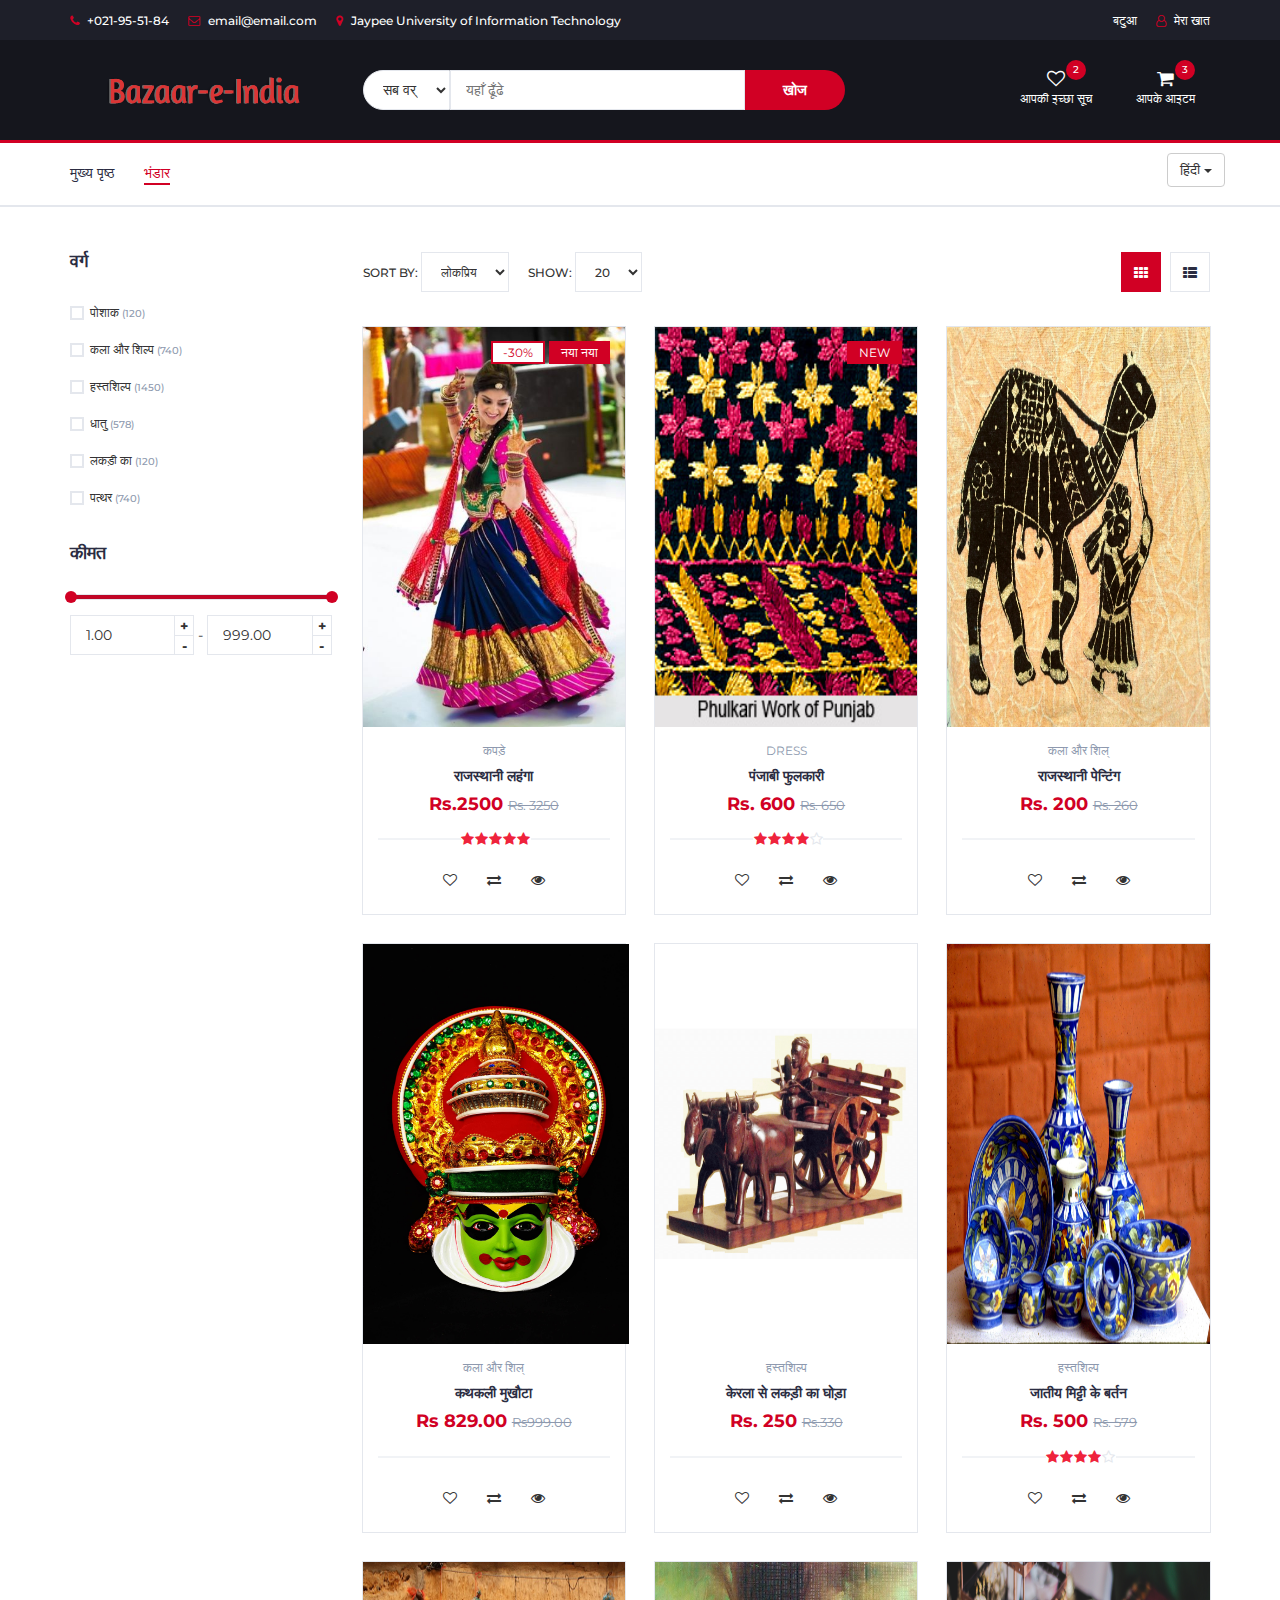
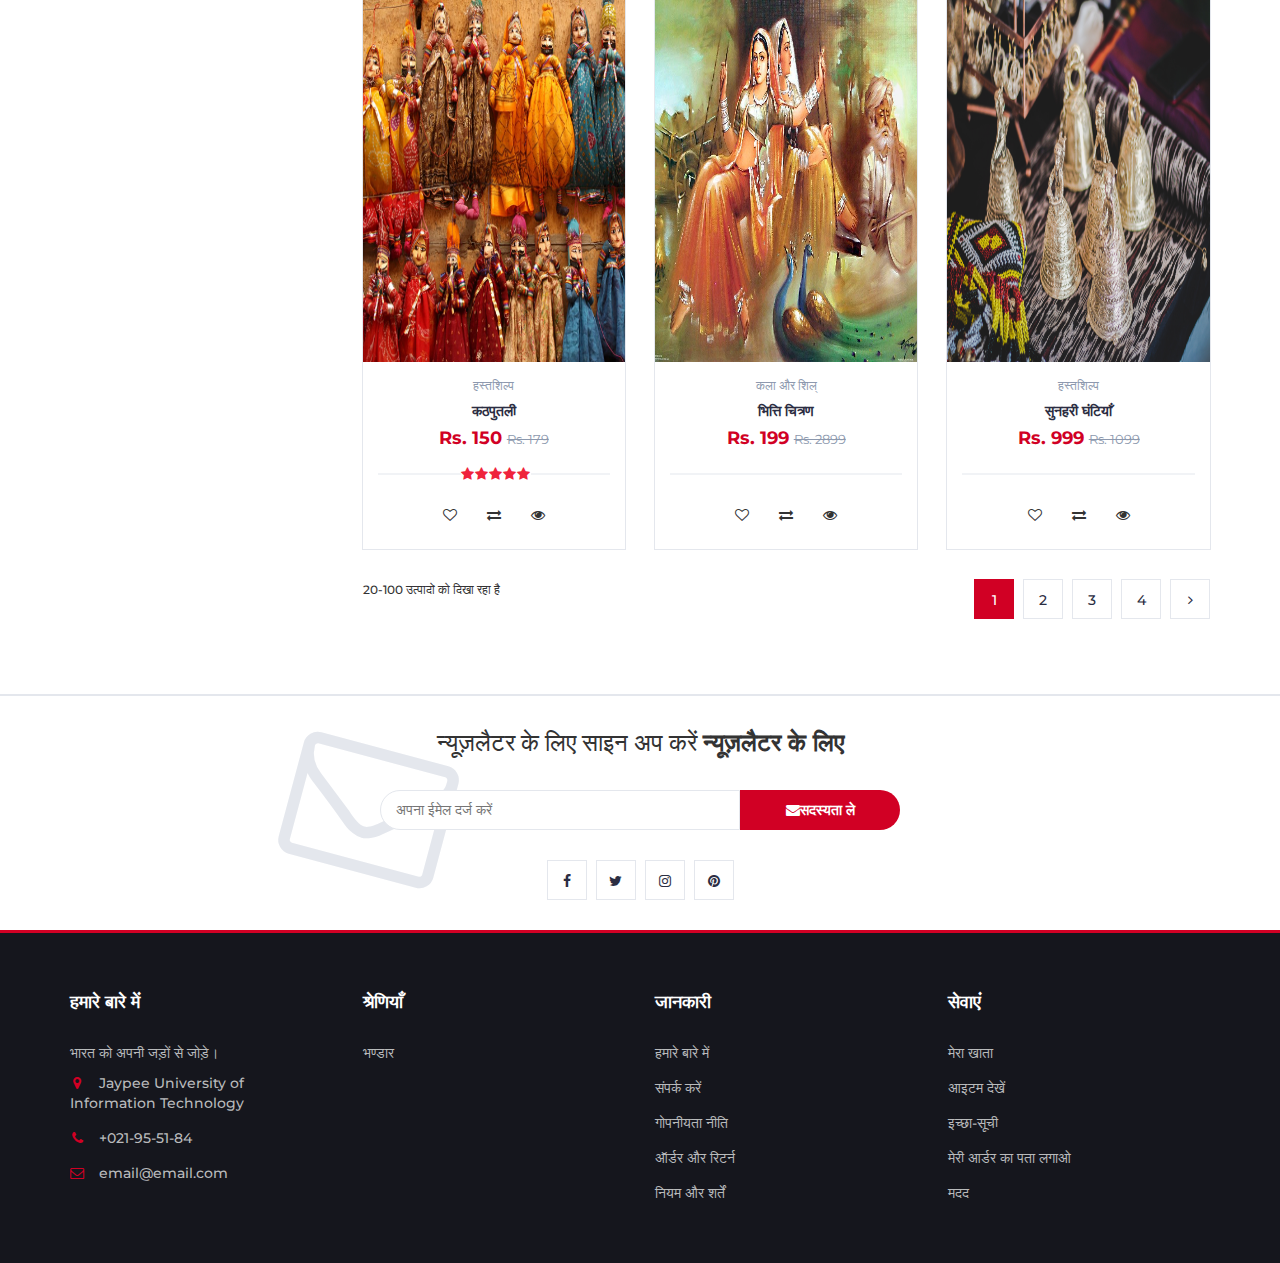
<file: storehindi.html>
<!DOCTYPE html>
<html lang="en">
	<head>
		<meta charset="utf-8">
		<meta http-equiv="X-UA-Compatible" content="IE=edge">
		<meta name="viewport" content="width=device-width, initial-scale=1">
		 <!-- The above 3 meta tags *must* come first in the head; any other head content must come *after* these tags -->

		<title>Bazaar-e-India</title>

		<!-- Google font -->
		<link href="https://fonts.googleapis.com/css?family=Montserrat:400,500,700" rel="stylesheet">

		<!-- Bootstrap -->
        <link rel="stylesheet" type="text/css" href="https://stackpath.bootstrapcdn.com/bootstrap/3.4.1/css/bootstrap.min.css" integrity="sha384-HSMxcRTRxnN+Bdg0JdbxYKrThecOKuH5zCYotlSAcp1+c8xmyTe9GYg1l9a69psu" crossorigin="anonymous">
        
		<link type="text/css" rel="stylesheet" href="css/bootstrap.min.css"/>

		<!-- Slick -->
		<link type="text/css" rel="stylesheet" href="css/slick.css"/>
		<link type="text/css" rel="stylesheet" href="css/slick-theme.css"/>

		<!-- nouislider -->
		<link type="text/css" rel="stylesheet" href="css/nouislider.min.css"/>

		<!-- Font Awesome Icon -->
		<link rel="stylesheet" href="css/font-awesome.min.css">

		<!-- Custom stlylesheet -->
		<link type="text/css" rel="stylesheet" href="css/style.css"/>
        <link rel="stylesheet" type="text/css" href="css/app.css"/>

		<!-- HTML5 shim and Respond.js for IE8 support of HTML5 elements and media queries -->
		<!-- WARNING: Respond.js doesn't work if you view the page via file:// -->
		<!--[if lt IE 9]>
		  <script src="https://oss.maxcdn.com/html5shiv/3.7.3/html5shiv.min.js"></script>
		  <script src="https://oss.maxcdn.com/respond/1.4.2/respond.min.js"></script>
		<![endif]-->

    </head>
	<body>
		<!-- HEADER -->
		<header>
			<!-- TOP HEADER -->
			<div id="top-header">
				<div class="container">
					<ul class="header-links pull-left">
						<li><a href="#"><i class="fa fa-phone"></i> +021-95-51-84</a></li>
						<li><a href="#"><i class="fa fa-envelope-o"></i> email@email.com</a></li>
						<li><a href="#"><i class="fa fa-map-marker"></i> Jaypee University of Information Technology</a></li>
					</ul>
					<ul class="header-links pull-right">
						<li><a href="#"><i class="fa  fa-wallet"></i> बटुआ</a></li>
						<li><a href="./account.html"><i class="fa fa-user-o"></i> मेरा खात</a></li>
					</ul>
				</div>
			</div>
			<!-- /TOP HEADER -->

			<!-- MAIN HEADER -->
			<div id="header">
				<!-- container -->
				<div class="container">
					<!-- row -->
					<div class="row">
						<!-- LOGO -->
						<div class="col-md-3">
							<div class="header-logo">
								<a href="./index.html" class="logo">
									<img src="./img/Bazaar-e-India.png" alt="" width="270px" height="70px">
								</a>
							</div>
						</div>
						<!-- /LOGO -->

						<!-- SEARCH BAR -->
						<div class="col-md-6">
							<div class="header-search" >
								<form>
									<select class="input-select">
										<option value="0">सब वर्</option>
										<option value="1">वर्ग 01</option>
										<option value="1">वर्ग 02</option>
									</select>
									<input class="input" placeholder="यहाँ ढूँढे">
									<button class="search-btn">खोज</button>
								</form>
							</div>
						</div>
						<!-- /SEARCH BAR -->

						<!-- ACCOUNT -->
						<div class="col-md-3 clearfix">
							<div class="header-ctn">
								<!-- Wishlist -->
								<div>
									<a href="#">
										<i class="fa fa-heart-o"></i>
										<span>आपकी इच्छा सूच</span>
										<div class="qty">2</div>
									</a>
								</div>
								<!-- /Wishlist -->

								<!-- Cart -->
								<div class="dropdown">
									<a class="dropdown-toggle" data-toggle="dropdown" aria-expanded="true">
										<i class="fa fa-shopping-cart"></i>
										<span>आपके आइटम</span>
										<div class="qty">3</div>
									</a>
									<div class="cart-dropdown">
										<div class="cart-list">
											<div class="product-widget">
												<div class="product-img">
													<img src="./images/kathakali-mask.jpg" alt="">
												</div>
												<div class="product-body">
													<h3 class="product-name"><a href="#">कथकली मुखौट</a></h3>
													<h4 class="product-price"><span class="qty">1x</span>829</h4>
												</div>
												<button class="delete"><i class="fa fa-close"></i></button>
											</div>

											<div class="product-widget">
												<div class="product-img">
													<img src="./images/antique-apparel-art-artwork-191295.jpg" alt="">
												</div>
												<div class="product-body">
													<h3 class="product-name"><a href="#">राजस्थानी पेंटिंग</a></h3>
													<h4 class="product-price"><span class="qty">3x</span>Rs. 200</h4>
												</div>
												<button class="delete"><i class="fa fa-close"></i></button>
											</div>
										</div>
										<div class="cart-summary">
											<small>3 आइटम चयनित हैं</small>
											<h5>उप-योग: Rs 1429.00</h5>
										</div>
										<div class="cart-btns">
											<a href="#">आइटम देखें</a>
											<a href="./checkout.html">चेक आउट  <i class="fa fa-arrow-circle-right"></i></a>
										</div>
									</div>
								</div>
								<!-- /Cart -->

								<!-- Menu Toogle -->
								<div class="menu-toggle">
									<a href="#">
										<i class="fa fa-bars"></i>
										<span>मेन्यू</span>
									</a>
								</div>
								<!-- /Menu Toogle -->
							</div>
						</div>
						<!-- /ACCOUNT -->
					</div>
					<!-- row -->
				</div>
				<!-- container -->
			</div>
			<!-- /MAIN HEADER -->
		</header>
		<!-- /HEADER -->

		<!-- NAVIGATION -->
		<nav id="navigation">
			<!-- container -->
			<div class="container">
				<!-- responsive-nav -->
				<div id="responsive-nav">
					<!-- NAV -->
					<ul class="main-nav nav navbar-nav">
						<li ><a href="./docshindi.html">मुख्य पृष्ठ</a></li>
						<li class="active"><a href="./Store.html">भंडार</a></li>

					</ul>
                    <div class="dropdown navbar-right" style="margin-top: 10px">
  <button class="btn btn-default dropdown-toggle" type="button" id="dropdownMenu1" data-toggle="dropdown" aria-haspopup="true" aria-expanded="true">
    हिंदी
    <span class="caret"></span>
  </button>
  <ul class="dropdown-menu" aria-labelledby="dropdownMenu1">
    <li><a href="#">English</a></li>
    <li><a href="#">Gujrati</a></li>
    <li><a href="#">Punjabi</a></li>
    
  </ul>
</div>
					<!-- /NAV -->
				</div>
				<!-- /responsive-nav -->
			</div>
			<!-- /container -->
		</nav>
		<!-- /NAVIGATION -->
       

		<!-- SECTION -->
		<div class="section">
			<!-- container -->
			<div class="container">
				<!-- row -->
				<div class="row">
					<!-- ASIDE -->
					<div id="aside" class="col-md-3">
						<!-- aside Widget -->
						<div class="aside">
							<h3 class="aside-title">वर्ग</h3>
							<div class="checkbox-filter">

								<div class="input-checkbox">
									<input type="checkbox" id="category-1">
									<label for="category-1">
										<span></span>
										पोशाक
										<small>(120)</small>
									</label>
								</div>

								<div class="input-checkbox">
									<input type="checkbox" id="category-2">
									<label for="category-2">
										<span></span>
										कला और शिल्प
										<small>(740)</small>
									</label>
								</div>

								<div class="input-checkbox">
									<input type="checkbox" id="category-3">
									<label for="category-3">
										<span></span>
										हस्तशिल्प
										<small>(1450)</small>
									</label>
								</div>

								<div class="input-checkbox">
									<input type="checkbox" id="category-4">
									<label for="category-4">
										<span></span>
										धातु
										<small>(578)</small>
									</label>
								</div>

								<div class="input-checkbox">
									<input type="checkbox" id="category-5">
									<label for="category-5">
										<span></span>
										लकड़ी  का
										<small>(120)</small>
									</label>
								</div>

								<div class="input-checkbox">
									<input type="checkbox" id="category-6">
									<label for="category-6">
										<span></span>
										पत्थर
										<small>(740)</small>
									</label>
								</div>
							</div>
						</div>
						<!-- /aside Widget -->

						<!-- aside Widget -->
						<div class="aside">
							<h3 class="aside-title">कीमत</h3>
							<div class="price-filter">
								<div id="price-slider"></div>
								<div class="input-number price-min">
									<input id="price-min" type="number">
									<span class="qty-up">+</span>
									<span class="qty-down">-</span>
								</div>
								<span>-</span>
								<div class="input-number price-max">
									<input id="price-max" type="number">
									<span class="qty-up">+</span>
									<span class="qty-down">-</span>
								</div>
							</div>
						</div>
						<!-- /aside Widget -->

						<!-- aside Widget -->
						
						<!-- /aside Widget -->

						<!-- aside Widget -->
						
						<!-- /aside Widget -->
					</div>
					<!-- /ASIDE -->

					<!-- STORE -->
					<div id="store" class="col-md-9">
						<!-- store top filter -->
						<div class="store-filter clearfix">
							<div class="store-sort">
								<label>
									Sort By:
									<select class="input-select">
										<option value="0">लोकप्रिय</option>
										<option value="1">स्थान</option>
									</select>
								</label>

								<label>
									Show:
									<select class="input-select">
										<option value="0">20</option>
										<option value="1">50</option>
									</select>
								</label>
							</div>
							<ul class="store-grid">
								<li class="active"><i class="fa fa-th"></i></li>
								<li><a href="#"><i class="fa fa-th-list"></i></a></li>
							</ul>
						</div>
						<!-- /store top filter -->

						<!-- store products -->
						<div class="row">
							<!-- product -->
                    
							<div class="col-md-4 col-xs-6">
								<div class="product">
									<div class="product-img">
										<img src="./images/a%20rajasthani%20bridal%20attire%20is%20replete%20with%20bright%20colors%20plusheavy%20embroideries%20on%20ghagra_%20lehnga-choli,%20in%20addition%20to%20rakhri%20(on%20forehead),%20gold%20and%20ivory%20chooda%20(bangles),%20bajuband%20(armlet),___.jfif" alt="">
										<div class="product-label">
											<span class="sale">-30%</span>
											<span class="new">नया
नया
</span>
										</div>
									</div>
									<div class="product-body">
										<p class="product-category">कपड़े</p>
										<h3 class="product-name"><a href="./product.html">राजस्थानी लहंगा</a></h3>
										<h4 class="product-price">Rs.2500 <del class="product-old-price">Rs. 3250</del></h4>
										<div class="product-rating">
											<i class="fa fa-star"></i>
											<i class="fa fa-star"></i>
											<i class="fa fa-star"></i>
											<i class="fa fa-star"></i>
											<i class="fa fa-star"></i>
										</div>
										<div class="product-btns">
											<button class="add-to-wishlist"><i class="fa fa-heart-o"></i><span class="tooltipp">इच्छा सूचि में डालें</span></button>
											<button class="add-to-compare"><i class="fa fa-exchange"></i><span class="tooltipp">add to compare</span></button>
											<button class="quick-view"><i class="fa fa-eye"></i><span class="tooltipp">quick view</span></button>
										</div>
									</div>
									<div class="add-to-cart">
										<button class="add-to-cart-btn"><i class="fa fa-shopping-cart"></i> कार्ट में डालें</button>
									</div>
								</div>
							</div>
							<!-- /product -->

							<!-- product -->
							<div class="col-md-4 col-xs-6">
								<div class="product">
									<div class="product-img">
										<img src="./images/1_Phulkari_Work_of_Punjab.jpg" alt="">
										<div class="product-label">
											<span class="new">NEW</span>
										</div>
									</div>
									<div class="product-body">
										<p class="product-category">Dress</p>
										<h3 class="product-name"><a href="./product.html">पंजाबी फुलकारी</a></h3>
										<h4 class="product-price">Rs. 600 <del class="product-old-price">Rs. 650</del></h4>
										<div class="product-rating">
											<i class="fa fa-star"></i>
											<i class="fa fa-star"></i>
											<i class="fa fa-star"></i>
											<i class="fa fa-star"></i>
											<i class="fa fa-star-o"></i>
										</div>
										<div class="product-btns">
											<button class="add-to-wishlist"><i class="fa fa-heart-o"></i><span class="tooltipp">इच्छा सूचि में डालें</span></button>
											<button class="add-to-compare"><i class="fa fa-exchange"></i><span class="tooltipp">add to compare</span></button>
											<button class="quick-view"><i class="fa fa-eye"></i><span class="tooltipp">quick view</span></button>
										</div>
									</div>
									<div class="add-to-cart">
										<button class="add-to-cart-btn"><i class="fa fa-shopping-cart"></i> कार्ट में डालें</button>
									</div>
								</div>
							</div>
							<!-- /product -->

							<div class="clearfix visible-sm visible-xs"></div>

							<!-- product -->
							<div class="col-md-4 col-xs-6">
								<div class="product">
									<div class="product-img">
										<img src="./images/antique-apparel-art-artwork-191295.jpg" alt="">
									</div>
									<div class="product-body">
										<p class="product-category">कला और शिल्</p>
										<h3 class="product-name"><a href="#">राजस्थानी पेन्टिंग</a></h3>
										<h4 class="product-price">Rs. 200 <del class="product-old-price">Rs. 260</del></h4>
										<div class="product-rating">
										</div>
										<div class="product-btns">
											<button class="add-to-wishlist"><i class="fa fa-heart-o"></i><span class="tooltipp">इच्छा सूचि में डालें</span></button>
											<button class="add-to-compare"><i class="fa fa-exchange"></i><span class="tooltipp">add to compare</span></button>
											<button class="quick-view"><i class="fa fa-eye"></i><span class="tooltipp">quick view</span></button>
										</div>
									</div>
									<div class="add-to-cart">
										<button class="add-to-cart-btn"><i class="fa fa-shopping-cart"></i>कार्ट में डालें</button>
									</div>
								</div>
							</div>
							<!-- /product -->

							<div class="clearfix visible-lg visible-md"></div>

							<!-- product -->
							<div class="col-md-4 col-xs-6">
								<div class="product">
									<div class="product-img">
									<a href="./product.html"><img src="./images/kathakali-mask.jpg" alt=""></a>	
									</div>
									<div class="product-body">
										<p class="product-category">कला और शिल्</p>
										<h3 class="product-name"><a href="./product.html">कथकली मुखौटा</a></h3>
										<h4 class="product-price">Rs 829.00 <del class="product-old-price">Rs999.00</del></h4>
										<div class="product-rating">
										</div>
										<div class="product-btns">
											<button class="add-to-wishlist"><i class="fa fa-heart-o"></i><span class="tooltipp">इच्छा सूचि में डालें</span></button>
											<button class="add-to-compare"><i class="fa fa-exchange"></i><span class="tooltipp">add to compare</span></button>
											<button class="quick-view"><i class="fa fa-eye"></i><span class="tooltipp">quick view</span></button>
										</div>
									</div>
									<div class="add-to-cart">
										<button class="add-to-cart-btn"><i class="fa fa-shopping-cart"></i> कार्ट में डालें</button>
									</div>
								</div>
							</div>
							<!-- /product -->

							<div class="clearfix visible-sm visible-xs"></div>

							<!-- product -->
							<div class="col-md-4 col-xs-6">
								<div class="product">
									<div class="product-img">
										<img src="./images/Kerala-Handicraft-Decorative-Wooden-Bullock-cart-Car-3-1850-500x554.png" alt="">
									</div>
									<div class="product-body">
										<p class="product-category">हस्तशिल्प</p>
										<h3 class="product-name"><a href="#">केरला से लकड़ी का घोड़ा</a></h3>
										<h4 class="product-price">Rs. 250 <del class="product-old-price">Rs.330</del></h4>
										<div class="product-rating">
										</div>
										<div class="product-btns">
											<button class="add-to-wishlist"><i class="fa fa-heart-o"></i><span class="tooltipp">इच्छा सूचि में डालें</span></button>
											<button class="add-to-compare"><i class="fa fa-exchange"></i><span class="tooltipp">add to compare</span></button>
											<button class="quick-view"><i class="fa fa-eye"></i><span class="tooltipp">quick view</span></button>
										</div>
									</div>
									<div class="add-to-cart">
										<button class="add-to-cart-btn"><i class="fa fa-shopping-cart"></i> कार्ट में डालें</button>
									</div>
								</div>
							</div>
							<!-- /product -->

							<!-- product -->
							<div class="col-md-4 col-xs-6">
								<div class="product">
									<div class="product-img">
										<img src="./images/Handicraft-Desktop-Wallpaper-25437.jpg" alt="">
									</div>
									<div class="product-body">
										<p class="product-category">हस्तशिल्प</p>
										<h3 class="product-name"><a href="#">जातीय मिट्टी के बर्तन</a></h3>
										<h4 class="product-price">Rs. 500 <del class="product-old-price">Rs. 579</del></h4>
										<div class="product-rating">
											<i class="fa fa-star"></i>
											<i class="fa fa-star"></i>
											<i class="fa fa-star"></i>
											<i class="fa fa-star"></i>
											<i class="fa fa-star-o"></i>
										</div>
										<div class="product-btns">
											<button class="add-to-wishlist"><i class="fa fa-heart-o"></i><span class="tooltipp">इच्छा सूचि में डालें</span></button>
											<button class="add-to-compare"><i class="fa fa-exchange"></i><span class="tooltipp">add to compare</span></button>
											<button class="quick-view"><i class="fa fa-eye"></i><span class="tooltipp">quick view</span></button>
										</div>
									</div>
									<div class="add-to-cart">
										<button class="add-to-cart-btn"><i class="fa fa-shopping-cart"></i> कार्ट में डालें</button>
									</div>
								</div>
							</div>
							<!-- /product -->

							<div class="clearfix visible-lg visible-md visible-sm visible-xs"></div>

							<!-- product -->
							<div class="col-md-4 col-xs-6">
								<div class="product">
									<div class="product-img">
										<img src="./images/9.jpg" alt="">
									</div>
									<div class="product-body">
										<p class="product-category">हस्तशिल्प</p>
										<h3 class="product-name"><a href="#">कठपुतली</a></h3>
										<h4 class="product-price">Rs. 150 <del class="product-old-price">Rs. 179</del></h4>
										<div class="product-rating">
											<i class="fa fa-star"></i>
											<i class="fa fa-star"></i>
											<i class="fa fa-star"></i>
											<i class="fa fa-star"></i>
											<i class="fa fa-star"></i>
										</div>
										<div class="product-btns">
											<button class="add-to-wishlist"><i class="fa fa-heart-o"></i><span class="tooltipp">इच्छा सूचि में डालें</span></button>
											<button class="add-to-compare"><i class="fa fa-exchange"></i><span class="tooltipp">add to compare</span></button>
											<button class="quick-view"><i class="fa fa-eye"></i><span class="tooltipp">quick view</span></button>
										</div>
									</div>
									<div class="add-to-cart">
										<button class="add-to-cart-btn"><i class="fa fa-shopping-cart"></i> कार्ट में डालें</button>
									</div>
								</div>
							</div>
							<!-- /product -->

							<!-- product -->
							<div class="col-md-4 col-xs-6">
								<div class="product">
									<div class="product-img">
										<img src="./images/magic-of-music-QO21_l.jpg" alt="">
									</div>
									<div class="product-body">
										<p class="product-category">कला और शिल्</p>
										<h3 class="product-name"><a href="#">भित्ति चित्रण</a></h3>
										<h4 class="product-price">Rs. 199 <del class="product-old-price">Rs. 2899</del></h4>
										<div class="product-rating">
										</div>
										<div class="product-btns">
											<button class="add-to-wishlist"><i class="fa fa-heart-o"></i><span class="tooltipp">इच्छा सूचि में डालें</span></button>
											<button class="add-to-compare"><i class="fa fa-exchange"></i><span class="tooltipp">add to compare</span></button>
											<button class="quick-view"><i class="fa fa-eye"></i><span class="tooltipp">quick view</span></button>
										</div>
									</div>
									<div class="add-to-cart">
										<button class="add-to-cart-btn"><i class="fa fa-shopping-cart"></i> कार्ट में डालें</button>
									</div>
								</div>
							</div>
							<!-- /product -->

							<div class="clearfix visible-sm visible-xs"></div>

							<!-- product -->
							<div class="col-md-4 col-xs-6">
								<div class="product">
									<div class="product-img">
										<img src="./images/gold-colored-bells-on-gray-and-white-textile-1616097.jpg" alt="">
									</div>
									<div class="product-body">
										<p class="product-category">हस्तशिल्प</p>
										<h3 class="product-name"><a href="#">सुनहरी घंटियाँ</a></h3>
										<h4 class="product-price">Rs. 999 <del class="product-old-price">Rs. 1099</del></h4>
										<div class="product-rating">
										</div>
										<div class="product-btns">
											<button class="add-to-wishlist"><i class="fa fa-heart-o"></i><span class="tooltipp">इच्छा सूचि में डालें</span></button>
											<button class="add-to-compare"><i class="fa fa-exchange"></i><span class="tooltipp">add to compare</span></button>
											<button class="quick-view"><i class="fa fa-eye"></i><span class="tooltipp">quick view</span></button>
										</div>
									</div>
									<div class="add-to-cart">
										<button class="add-to-cart-btn"><i class="fa fa-shopping-cart"></i> कार्ट में डालें</button>
									</div>
								</div>
							</div>
							<!-- /product -->
						</div>
						<!-- /store products -->

						<!-- store bottom filter -->
						<div class="store-filter clearfix">
							<span class="store-qty">20-100 उत्पादों को दिखा रहा है</span>
							<ul class="store-pagination">
								<li class="active">1</li>
								<li><a href="#">2</a></li>
								<li><a href="#">3</a></li>
								<li><a href="#">4</a></li>
								<li><a href="#"><i class="fa fa-angle-right"></i></a></li>
							</ul>
						</div>
						<!-- /store bottom filter -->
					</div>
					<!-- /STORE -->
				</div>
				<!-- /row -->
			</div>
			<!-- /container -->
		</div>
		<!-- /SECTION -->
        
        <!-- NEWSLETTER -->
		<div id="newsletter" class="section">
        <!-- container -->
        <div class="container">
            <!-- row -->
            <div class="row">
                <div class="col-md-12">
                    <div class="newsletter">
                        <p> न्यूज़लैटर के लिए साइन अप करें <strong> न्यूज़लैटर के लिए</strong></p>
                        <form>
                            <input class="input" type="email" placeholder="अपना ईमेल दर्ज करें">
                            <button class="newsletter-btn">
                                <i class="fa fa-envelope"></i>सदस्यता ले</button>
                        </form>
                        <ul class="newsletter-follow">
                            <li>
                                <a href="#"><i class="fa fa-facebook"></i></a>
                            </li>
                            <li>
                                <a href="#"><i class="fa fa-twitter"></i></a>
                            </li>
                            <li>
                                <a href="#"><i class="fa fa-instagram"></i></a>
                            </li>
                            <li>
                                <a href="#"><i class="fa fa-pinterest"></i></a>
                            </li>
                        </ul>
                    </div>
                </div>
            </div>
            <!-- /row -->
        </div>
        <!-- /container -->
    </div>
    <!-- /NEWSLETTER -->
    <!-- FOOTER -->
    <footer id="footer">
        <!-- top footer -->
        <div class="section">
            <!-- container -->
            <div class="container">
                <!-- row -->
                <div class="row">
                    <div class="col-md-3 col-xs-6">
                        <div class="footer">
                            <h3 class="footer-title">हमारे बारे में</h3>
                            <p>भारत को अपनी जड़ों से जोड़े।</p>
                            <ul class="footer-links">
                                <li><a href="#"><i class="fa fa-map-marker"></i>Jaypee University of Information Technology</a></li>
                                <li><a href="#"><i class="fa fa-phone"></i>+021-95-51-84</a></li>
                                <li><a href="#"><i class="fa fa-envelope-o"></i>email@email.com</a></li>
                            </ul>
                        </div>
                    </div>

                    <div class="col-md-3 col-xs-6">
                        <div class="footer">
                            <h3 class="footer-title">श्रेणियाँ</h3>
                            <ul class="footer-links">
                                <li><a href="./Store.html">भण्डार</a></li>
                                                            </ul>
                        </div>
                    </div>

                    <div class="clearfix visible-xs"></div>

                    <div class="col-md-3 col-xs-6">
                        <div class="footer">
                            <h3 class="footer-title">जानकारी</h3>
                            <ul class="footer-links">
                                <li><a href="#">हमारे बारे में</a></li>
                                <li><a href="#">संपर्क करें</a></li>
                                <li><a href="#">गोपनीयता नीति</a></li>
                                <li><a href="#">ऑर्डर और रिटर्न</a></li>
                                <li><a href="#">नियम और शर्तें</a></li>
                            </ul>
                        </div>
                    </div>

                    <div class="col-md-3 col-xs-6">
                        <div class="footer">
                            <h3 class="footer-title">सेवाएं</h3>
                            <ul class="footer-links">
                                <li><a href="./account.html">मेरा खाता</a></li>
                                <li><a href="./checkout.html">आइटम देखें</a></li>
                                <li><a href="#">इच्छा-सूची</a></li>
                                <li><a href="#">मेरी आर्डर का पता लगाओ</a></li>
                                <li><a href="#">मदद</a></li>
                            </ul>
                        </div>
                    </div>
                </div>
                <!-- /row -->
            </div>
            <!-- /container -->
        </div>
        <!-- /top footer -->
        
    </footer>
    <!-- /FOOTER -->
    <!-- jQuery Plugins -->
    <script src="js/jquery.min.js"></script>
    <script src="js/bootstrap.min.js"></script>
    <script src="js/slick.min.js"></script>
    <script src="js/nouislider.min.js"></script>
    <script src="js/jquery.zoom.min.js"></script>
    <script src="js/main.js"></script>

</body>
</html>
</file>
<file: css/style.css>
/*
Template Name: Electro - HTML Ecommerce Template
Author: yaminncco

Colors:
	Body 		: #333
	Headers 	: #2B2D42
	Primary 	: #D10024
	Dark 		: #15161D ##1E1F29
	Grey 		: #E4E7ED #FBFBFC #8D99AE #B9BABC

Fonts: Montserrat

Table OF Contents
------------------------------------
1 > GENERAL
------ Typography
------ Buttons
------ Inputs
------ Sections
------ Breadcrumb
2 > HEADER
------ Top header
------ Logo
------ Search
------ Cart
3 > NAVIGATION
------ Main nav
------ Responsive Nav
4 > CATEGORY SHOP
5 > HOT DEAL
6 > PRODUCT
------ Product
------ Widget product
------ Product slick
7 > STORE PAGE
------ Aside
------ Store
8 > PRODUCT DETAILS PAGE
------ Product view
------ Product details
------ Product tab
9 > CHECKOUT PAGE
10 > NEWSLETTER
11 > FOOTER
11 > SLICK STYLE
12 > RESPONSIVE
------------------------------------*/

/*=========================================================
	01 -> GENERAL
===========================================================*/

/*----------------------------*\
	Typography
\*----------------------------*/

body {
  font-family: 'Montserrat', sans-serif;
  font-weight: 400;
  color: #333;
}

h1, h2, h3, h4, h5, h6 {
  color: #2B2D42;
  font-weight: 700;
  margin: 0 0 10px;
}

a {
  color: #2B2D42;
  font-weight: 500;
  -webkit-transition: 0.2s color;
  transition: 0.2s color;
}

a:hover, a:focus {
  color: #D10024;
  text-decoration: none;
  outline: none;
}

ul, ol {
  margin: 0;
  padding: 0;
  list-style: none
}

/*----------------------------*\
	Buttons
\*----------------------------*/

.primary-btn {
  display: inline-block;
  padding: 12px 30px;
  background-color: #D10024;
  border: none;
  border-radius: 40px;
  color: #FFF;
  text-transform: uppercase;
  font-weight: 700;
  text-align: center;
  -webkit-transition: 0.2s all;
  transition: 0.2s all;
}

.primary-btn:hover, .primary-btn:focus {
  opacity: 0.9;
  color: #FFF;
}

/*----------------------------*\
	Inputs
\*----------------------------*/

/*-- Text input --*/

.input {
  height: 40px;
  padding: 0px 15px;
  border: 1px solid #E4E7ED;
  background-color: #FFF;
  width: 100%;
}

textarea.input {
  padding: 15px;
  min-height: 90px;
}

/*-- Number input --*/

.input-number {
  position: relative;
}

.input-number input[type="number"]::-webkit-inner-spin-button, .input-number input[type="number"]::-webkit-outer-spin-button {
  -webkit-appearance: none;
  margin: 0;
}

.input-number input[type="number"] {
  -moz-appearance: textfield;
  height: 40px;
  width: 100%;
  border: 1px solid #E4E7ED;
  background-color: #FFF;
  padding: 0px 35px 0px 15px;
}

.input-number .qty-up, .input-number .qty-down {
  position: absolute;
  display: block;
  width: 20px;
  height: 20px;
  border: 1px solid #E4E7ED;
  background-color: #FFF;
  text-align: center;
  font-weight: 700;
  cursor: pointer;
  -webkit-user-select: none;
  -moz-user-select: none;
  -ms-user-select: none;
  user-select: none;
}

.input-number .qty-up {
  right: 0;
  top: 0;
  border-bottom: 0px;
}

.input-number .qty-down {
  right: 0;
  bottom: 0;
}

.input-number .qty-up:hover, .input-number .qty-down:hover {
  background-color: #E4E7ED;
  color: #D10024;
}

/*-- Select input --*/

.input-select {
  padding: 0px 15px;
  background: #FFF;
  border: 1px solid #E4E7ED;
  height: 40px;
}

/*-- checkbox & radio input --*/

.input-radio, .input-checkbox {
  position: relative;
  display: block;
}

.input-radio input[type="radio"]:not(:checked), .input-radio input[type="radio"]:checked, .input-checkbox input[type="checkbox"]:not(:checked), .input-checkbox input[type="checkbox"]:checked {
  position: absolute;
  margin-left: -9999px;
  visibility: hidden;
}

.input-radio label, .input-checkbox label {
  font-weight: 500;
  min-height: 20px;
  padding-left: 20px;
  margin-bottom: 5px;
  cursor: pointer;
}

.input-radio input[type="radio"]+label span, .input-checkbox input[type="checkbox"]+label span {
  position: absolute;
  left: 0px;
  top: 4px;
  width: 14px;
  height: 14px;
  border: 2px solid #E4E7ED;
  background: #FFF;
}

.input-radio input[type="radio"]+label span {
  border-radius: 50%;
}

.input-radio input[type="radio"]+label span:after {
  content: "";
  position: absolute;
  left: 50%;
  top: 50%;
  -webkit-transform: translate(-50%, -50%) scale(0);
  -ms-transform: translate(-50%, -50%) scale(0);
  transform: translate(-50%, -50%) scale(0);
  background-color: #FFF;
  width: 4px;
  height: 4px;
  border-radius: 50%;
  opacity: 0;
  -webkit-transition: all 0.2s;
  transition: all 0.2s;
}

.input-checkbox input[type="checkbox"]+label span:after {
  content: '✔';
  position: absolute;
  top: -2px;
  left: 1px;
  font-size: 10px;
  color: #FFF;
  opacity: 0;
  -webkit-transform: scale(0);
  -ms-transform: scale(0);
  transform: scale(0);
  -webkit-transition: all 0.2s;
  transition: all 0.2s;
}

.input-radio input[type="radio"]:checked+label span, .input-checkbox input[type="checkbox"]:checked+label span {
  background-color: #D10024;
  border-color: #D10024;
}

.input-radio input[type="radio"]:checked+label span:after {
  opacity: 1;
  -webkit-transform: translate(-50%, -50%) scale(1);
  -ms-transform: translate(-50%, -50%) scale(1);
  transform: translate(-50%, -50%) scale(1);
}

.input-checkbox input[type="checkbox"]:checked+label span:after {
  opacity: 1;
  -webkit-transform: scale(1);
  -ms-transform: scale(1);
  transform: scale(1);
}

.input-radio .caption, .input-checkbox .caption {
  margin-top: 5px;
  max-height: 0;
  overflow: hidden;
  -webkit-transition: 0.3s max-height;
  transition: 0.3s max-height;
}

.input-radio input[type="radio"]:checked~.caption, .input-checkbox input[type="checkbox"]:checked~.caption {
  max-height: 800px;
}

/*----------------------------*\
	Section
\*----------------------------*/

.section {
  padding-top: 30px;
  padding-bottom: 30px;
}

.section-title {
  position: relative;
  margin-bottom: 30px;
  margin-top: 15px;
}

.section-title .title {
  display: inline-block;
  text-transform: uppercase;
  margin: 0px;
}

.section-title .section-nav {
  float: right;
}

.section-title .section-nav .section-tab-nav {
  display: inline-block;
}

.section-tab-nav li {
  display: inline-block;
  margin-right: 15px;
}

.section-tab-nav li:last-child {
  margin-right: 0px;
}

.section-tab-nav li a {
  font-weight: 700;
  color: #8D99AE;
}

.section-tab-nav li a:after {
  content: "";
  display: block;
  width: 0%;
  height: 2px;
  background-color: #D10024;
  -webkit-transition: 0.2s all;
  transition: 0.2s all;
}

.section-tab-nav li.active a {
  color: #D10024;
}

.section-tab-nav li a:hover:after, .section-tab-nav li a:focus:after, .section-tab-nav li.active a:after {
  width: 100%;
}

.section-title .section-nav .products-slick-nav {
  top: 0px;
  right: 0px;
}

/*----------------------------*\
	Breadcrumb
\*----------------------------*/

#breadcrumb {
  padding: 30px 0px;
  background: #FBFBFC;
  border-bottom: 1px solid #E4E7ED;
  margin-bottom: 30px;
}

#breadcrumb .breadcrumb-header {
  display: inline-block;
  margin-top: 0px;
  margin-bottom: 0px;
  margin-right: 15px;
  text-transform: uppercase;
}

#breadcrumb .breadcrumb-tree {
  display: inline-block;
}

#breadcrumb .breadcrumb-tree li {
  display: inline-block;
  font-size: 12px;
  font-weight: 500;
  text-transform: uppercase;
}

#breadcrumb .breadcrumb-tree li+li {
  margin-left: 10px;
}

#breadcrumb .breadcrumb-tree li+li:before {
  content: '/';
  display: inline-block;
  color: #8D99AE;
  margin-right: 10px;
}

#breadcrumb .breadcrumb-tree li a {
  color: #8D99AE;
}

#breadcrumb .breadcrumb-tree li a:hover {
  color: #D10024;
}

/*=========================================================
	02 -> HEADER
===========================================================*/

/*----------------------------*\
	Top header
\*----------------------------*/

#top-header {
  padding-top: 10px;
  padding-bottom: 10px;
  background-color: #1E1F29;
}

.header-links li {
  display: inline-block;
  margin-right: 15px;
  font-size: 12px;
}

.header-links li:last-child {
  margin-right: 0px;
}

.header-links li a {
  color: #FFF;
}

.header-links li a:hover {
  color: #D10024;
}

.header-links li i {
  color: #D10024;
  margin-right: 5px;
}

/*----------------------------*\
	Logo
\*----------------------------*/

#header {
  padding-top: 15px;
  padding-bottom: 15px;
  background-color: #15161D;
}

.header-logo {
  float: left;
}

.header-logo .logo img {
  display: block;
}

/*----------------------------*\
	Search
\*----------------------------*/

.header-search {
  padding: 15px 0px;
}

.header-search form {
  position: relative;
}

.header-search form .input-select {
  margin-right: -4px;
  border-radius: 40px 0px 0px 40px;
}

.header-search form .input {
  width: calc(100% - 260px);
  margin-right: -4px;
}

.header-search form .search-btn {
  height: 40px;
  width: 100px;
  background: #D10024;
  color: #FFF;
  font-weight: 700;
  border: none;
  border-radius: 0px 40px 40px 0px;
}

/*----------------------------*\
	Cart
\*----------------------------*/

.header-ctn {
  float: right;
  padding: 15px 0px;
}

.header-ctn>div {
  display: inline-block;
}

.header-ctn>div+div {
  margin-left: 15px;
}

.header-ctn>div>a {
  display: block;
  position: relative;
  width: 90px;
  text-align: center;
  color: #FFF;
}

.header-ctn>div>a>i {
  display: block;
  font-size: 18px;
}

.header-ctn>div>a>span {
  font-size: 12px;
}

.header-ctn>div>a>.qty {
  position: absolute;
  right: 15px;
  top: -10px;
  width: 20px;
  height: 20px;
  line-height: 20px;
  text-align: center;
  border-radius: 50%;
  font-size: 10px;
  color: #FFF;
  background-color: #D10024;
}

.header-ctn .menu-toggle {
  display: none;
}

.cart-dropdown {
  position: absolute;
  width: 300px;
  background: #FFF;
  padding: 15px;
  -webkit-box-shadow: 0px 0px 0px 2px #E4E7ED;
  box-shadow: 0px 0px 0px 2px #E4E7ED;
  z-index: 99;
  right: 0;
  opacity: 0;
  visibility: hidden;
}

.dropdown.open>.cart-dropdown {
  opacity: 1;
  visibility: visible;
}

.cart-dropdown .cart-list {
  max-height: 180px;
  overflow-y: scroll;
  margin-bottom: 15px;
}

.cart-dropdown .cart-list .product-widget {
  padding: 0px;
  -webkit-box-shadow: none;
  box-shadow: none;
}

.cart-dropdown .cart-list .product-widget:last-child {
  margin-bottom: 0px;
}

.cart-dropdown .cart-list .product-widget .product-img {
  left: 0px;
  top: 0px;
}

.cart-dropdown .cart-list .product-widget .product-body .product-price {
  color: #2B2D42;
}

.cart-dropdown .cart-btns {
  margin: 0px -17px -17px;
}

.cart-dropdown .cart-btns>a {
  display: inline-block;
  width: calc(50% - 0px);
  padding: 12px;
  background-color: #D10024;
  color: #FFF;
  text-align: center;
  font-weight: 700;
  -webkit-transition: 0.2s all;
  transition: 0.2s all;
}

.cart-dropdown .cart-btns>a:first-child {
  margin-right: -4px;
  background-color: #1e1f29;
}

.cart-dropdown .cart-btns>a:hover {
  opacity: 0.9;
}

.cart-dropdown .cart-summary {
  border-top: 1px solid #E4E7ED;
  padding-top: 15px;
  padding-bottom: 15px;
}

/*=========================================================
	03 -> Navigation
===========================================================*/

#navigation {
  background: #FFF;
  border-bottom: 2px solid #E4E7ED;
  border-top: 3px solid #D10024;
}

/*----------------------------*\
	Main nav
\*----------------------------*/

.main-nav>li+li {
  margin-left: 30px
}

.main-nav>li>a {
  padding: 20px 0px;
}

.main-nav>li>a:hover, .main-nav>li>a:focus, .main-nav>li.active>a {
  color: #D10024;
  background-color: transparent;
}

.main-nav>li>a:after {
  content: "";
  display: block;
  width: 0%;
  height: 2px;
  background-color: #D10024;
  -webkit-transition: 0.2s all;
  transition: 0.2s all;
}

.main-nav>li>a:hover:after, .main-nav>li>a:focus:after, .main-nav>li.active>a:after {
  width: 100%;
}

.header-ctn li.nav-toggle {
  display: none;
}

/*----------------------------*\
	responsive nav
\*----------------------------*/

@media only screen and (max-width: 991px) {
  .header-ctn .menu-toggle {
    display: inline-block;
  }
  #responsive-nav {
    position: fixed;
    left: 0;
    top: 0;
    background: #15161D;
    height: 100vh;
    max-width: 250px;
    width: 0%;
    overflow: hidden;
    z-index: 22;
    padding-top: 60px;
    -webkit-transform: translateX(-100%);
    -ms-transform: translateX(-100%);
    transform: translateX(-100%);
    -webkit-transition: 0.2s all;
    transition: 0.2s all;
  }
  #responsive-nav.active {
    -webkit-transform: translateX(0%);
    -ms-transform: translateX(0%);
    transform: translateX(0%);
    width: 100%;
  }
  .main-nav {
    margin: 0px;
    float: none;
  }
  .main-nav>li {
    display: block;
    float: none;
  }
  .main-nav>li+li {
    margin-left: 0px;
  }
  .main-nav>li>a {
    padding: 15px;
    color: #FFF;
  }
}

/*=========================================================
	04 -> CATEGORY SHOP
===========================================================*/

.shop {
  position: relative;
  overflow: hidden;
  margin: 15px 0px;
}

.shop:before {
  content: "";
  position: absolute;
  top: 0;
  bottom: 0;
  left: 0px;
  width: 60%;
  background: #D10024;
  opacity: 0.9;
  -webkit-transform: skewX(-45deg);
  -ms-transform: skewX(-45deg);
  transform: skewX(-45deg);
}

.shop:after {
  content: "";
  position: absolute;
  top: 0;
  bottom: 0;
  left: 1px;
  width: 100%;
  background: #D10024;
  opacity: 0.9;
  -webkit-transform: skewX(-45deg) translateX(-100%);
  -ms-transform: skewX(-45deg) translateX(-100%);
  transform: skewX(-45deg) translateX(-100%);
}

.shop .shop-img {
  position: relative;
  background-color: #E4E7ED;
  z-index: -1;
}

.shop .shop-img>img {
  width: 100%;
  -webkit-transition: 0.2s all;
  transition: 0.2s all;
}

.shop:hover .shop-img>img {
  -webkit-transform: scale(1.1);
  -ms-transform: scale(1.1);
  transform: scale(1.1);
}

.shop .shop-body {
  position: absolute;
  top: 0;
  width: 75%;
  padding: 30px;
  z-index: 10;
}

.shop .shop-body h3 {
  color: #FFF;
}

.shop .shop-body .cta-btn {
  color: #FFF;
  text-transform: uppercase;
}

/*=========================================================
	05 -> HOT DEAL
===========================================================*/

#hot-deal.section {
  padding: 60px 0px;
  margin: 30px 0px;
  background-color: #E4E7ED;
  background-image: url('../img/hotdeal.png');
  background-position: center;
  background-repeat: no-repeat;
}

.hot-deal {
  text-align: center;
}

.hot-deal .hot-deal-countdown {
  margin-bottom: 30px;
}

.hot-deal .hot-deal-countdown>li {
  position: relative;
  display: inline-block;
  width: 100px;
  height: 100px;
  background: #D10024e6;
  text-align: center;
  border-radius: 50%;
  margin: 0px 5px;
}

.hot-deal .hot-deal-countdown>li>div {
  position: absolute;
  left: 0;
  right: 0;
  top: 50%;
  -webkit-transform: translateY(-50%);
  -ms-transform: translateY(-50%);
  transform: translateY(-50%);
}

.hot-deal .hot-deal-countdown>li>div h3 {
  color: #FFF;
  margin-bottom: 0px;
}

.hot-deal .hot-deal-countdown>li>div span {
  display: block;
  font-size: 10px;
  text-transform: uppercase;
  color: #FFF;
}

.hot-deal p {
  text-transform: uppercase;
  font-size: 24px;
}

.hot-deal .cta-btn {
  margin-top: 15px;
}

/*=========================================================
	06 -> PRODUCT
===========================================================*/

/*----------------------------*\
	product
\*----------------------------*/

.product {
  position: relative;
  margin: 15px 0px;
  -webkit-box-shadow: 0px 0px 0px 0px #E4E7ED, 0px 0px 0px 1px #E4E7ED;
  box-shadow: 0px 0px 0px 0px #E4E7ED, 0px 0px 0px 1px #E4E7ED;
  -webkit-transition: 0.2s all;
  transition: 0.2s all;
}

.product:hover {
  -webkit-box-shadow: 0px 0px 6px 0px #E4E7ED, 0px 0px 0px 2px #D10024;
  box-shadow: 0px 0px 6px 0px #E4E7ED, 0px 0px 0px 2px #D10024;
}

.product .product-img {
  position: relative;
}

.product .product-img>img {
  width: 100%;
}

.product .product-img .product-label {
  position: absolute;
  top: 15px;
  right: 15px;
}

.product .product-img .product-label>span {
  border: 2px solid;
  padding: 2px 10px;
  font-size: 12px;
}

.product .product-img .product-label>span.sale {
  background-color: #FFF;
  border-color: #D10024;
  color: #D10024;
}

.product .product-img .product-label>span.new {
  background-color: #D10024;
  border-color: #D10024;
  color: #FFF;
}

.product .product-body {
  position: relative;
  padding: 15px;
  background-color: #FFF;
  text-align: center;
  z-index: 20;
}

.product .product-body .product-category {
  text-transform: uppercase;
  font-size: 12px;
  color: #8D99AE;
}

.product .product-body .product-name {
  text-transform: uppercase;
  font-size: 14px;
}

.product .product-body .product-name>a {
  font-weight: 700;
}

.product .product-body .product-name>a:hover, .product .product-body .product-name>a:focus {
  color: #D10024;
}

.product .product-body .product-price {
  color: #D10024;
  font-size: 18px;
}

.product .product-body .product-price .product-old-price {
  font-size: 70%;
  font-weight: 400;
  color: #8D99AE;
}

.product .product-body .product-rating {
  position: relative;
  margin: 15px 0px 10px;
  height: 20px;
}

.product .product-body .product-rating>i {
  position: relative;
  width: 14px;
  margin-right: -4px;
  background: #FFF;
  color: #E4E7ED;
  z-index: 10;
}

.product .product-body .product-rating>i.fa-star {
  color: #ef233c;
}

.product .product-body .product-rating:after {
  content: "";
  position: absolute;
  top: 50%;
  left: 0;
  right: 0;
  -webkit-transform: translateY(-50%);
  -ms-transform: translateY(-50%);
  transform: translateY(-50%);
  height: 1px;
  background-color: #E4E7ED;
}

.product .product-body .product-btns>button {
  position: relative;
  width: 40px;
  height: 40px;
  line-height: 40px;
  background: transparent;
  border: none;
  -webkit-transition: 0.2s all;
  transition: 0.2s all;
}

.product .product-body .product-btns>button:hover {
  background-color: #E4E7ED;
  color: #D10024;
  border-radius: 50%;
}

.product .product-body .product-btns>button .tooltipp {
  position: absolute;
  bottom: 100%;
  left: 50%;
  -webkit-transform: translate(-50%, -15px);
  -ms-transform: translate(-50%, -15px);
  transform: translate(-50%, -15px);
  width: 150px;
  padding: 10px;
  font-size: 12px;
  line-height: 10px;
  background: #1e1f29;
  color: #FFF;
  text-transform: uppercase;
  z-index: 10;
  opacity: 0;
  visibility: hidden;
  -webkit-transition: 0.2s all;
  transition: 0.2s all;
}

.product .product-body .product-btns>button:hover .tooltipp {
  opacity: 1;
  visibility: visible;
  -webkit-transform: translate(-50%, -5px);
  -ms-transform: translate(-50%, -5px);
  transform: translate(-50%, -5px);
}

.product .add-to-cart {
  position: absolute;
  left: 1px;
  right: 1px;
  bottom: 1px;
  padding: 15px;
  background: #1e1f29;
  text-align: center;
  -webkit-transform: translateY(0%);
  -ms-transform: translateY(0%);
  transform: translateY(0%);
  -webkit-transition: 0.2s all;
  transition: 0.2s all;
  z-index: 2;
}

.product:hover .add-to-cart {
  -webkit-transform: translateY(100%);
  -ms-transform: translateY(100%);
  transform: translateY(100%);
}

.product .add-to-cart .add-to-cart-btn {
  position: relative;
  border: 2px solid transparent;
  height: 40px;
  padding: 0 30px;
  background-color: #ef233c;
  color: #FFF;
  text-transform: uppercase;
  font-weight: 700;
  border-radius: 40px;
  -webkit-transition: 0.2s all;
  transition: 0.2s all;
}

.product .add-to-cart .add-to-cart-btn>i {
  position: absolute;
  left: 0;
  top: 0;
  width: 40px;
  height: 40px;
  line-height: 38px;
  color: #D10024;
  opacity: 0;
  visibility: hidden;
}

.product .add-to-cart .add-to-cart-btn:hover {
  background-color: #FFF;
  color: #D10024;
  border-color: #D10024;
  padding: 0px 30px 0px 50px;
}

.product .add-to-cart .add-to-cart-btn:hover>i {
  opacity: 1;
  visibility: visible;
}

/*----------------------------*\
	Widget product
\*----------------------------*/

.product-widget {
  position: relative;
}

.product-widget+.product-widget {
  margin: 30px 0px;
}

.product-widget .product-img {
  position: absolute;
  left: 0px;
  top: 0px;
  width: 60px;
}

.product-widget .product-img>img {
  width: 100%;
}

.product-widget .product-body {
  padding-left: 75px;
  min-height: 60px;
}

.product-widget .product-body .product-category {
  text-transform: uppercase;
  font-size: 10px;
  color: #8D99AE;
}

.product-widget .product-body .product-name {
  text-transform: uppercase;
  font-size: 12px;
}

.product-widget .product-body .product-name>a {
  font-weight: 700;
}

.product-widget .product-body .product-name>a:hover, .product-widget .product-body .product-name>a:focus {
  color: #D10024;
}

.product-widget .product-body .product-price {
  font-size: 14px;
  color: #D10024;
}

.product-widget .product-body .product-price .product-old-price {
  font-size: 70%;
  font-weight: 400;
  color: #8D99AE;
}

.product-widget .product-body .product-price .qty {
  font-weight: 400;
  margin-right: 10px;
}

.product-widget .delete {
  position: absolute;
  top: 0;
  left: 0;
  height: 14px;
  width: 14px;
  text-align: center;
  font-size: 10px;
  padding: 0;
  background: #1e1f29;
  border: none;
  color: #FFF;
}

/*----------------------------*\
	Products slick
\*----------------------------*/

.products-slick .slick-list {
  padding-bottom: 60px;
  margin-bottom: -60px;
  z-index: 2;
}

.products-slick .product.slick-slide {
  margin: 15px;
}

.products-tabs>.tab-pane {
  display: block;
  height: 0;
  opacity: 0;
  visibility: hidden;
  overflow-y: hidden;
  padding-bottom: 60px;
  margin-bottom: -60px;
}

.products-tabs>.tab-pane.active {
  opacity: 1;
  visibility: visible;
  height: auto;
}

.products-slick-nav {
  position: absolute;
  right: 15px;
  z-index: 10;
}

.products-slick-nav .slick-prev, .products-slick-nav .slick-next {
  position: static;
  -webkit-transform: none;
  -ms-transform: none;
  transform: none;
  width: 20px;
  height: 20px;
  display: inline-block !important;
  margin: 0px 2px;
}

.products-slick-nav .slick-prev:before, .products-slick-nav .slick-next:before {
  font-size: 14px;
}

/*=========================================================
	07 -> PRODUCTS PAGE
===========================================================*/

/*----------------------------*\
	Aside
\*----------------------------*/

.aside+.aside {
  margin-top: 30px;
}

.aside>.aside-title {
  text-transform: uppercase;
  font-size: 18px;
  margin: 15px 0px 30px;
}

/*-- checkbox Filter --*/

.checkbox-filter>div+div {
  margin-top: 10px;
}

.checkbox-filter .input-radio label, .checkbox-filter .input-checkbox label {
  font-size: 12px;
}

.checkbox-filter .input-radio label small, .checkbox-filter .input-checkbox label small {
  color: #8D99AE;
}

/*-- Price Filter --*/

#price-slider {
  margin-bottom: 15px;
}

.noUi-target {
  background-color: #FFF;
  -webkit-box-shadow: none;
  box-shadow: none;
  border: 1px solid #E4E7ED;
  border-radius: 0px;
}

.noUi-connect {
  background-color: #D10024;
}

.noUi-horizontal {
  height: 6px;
}

.noUi-horizontal .noUi-handle {
  width: 12px;
  height: 12px;
  left: -6px;
  top: -4px;
  border: none;
  background: #D10024;
  -webkit-box-shadow: none;
  box-shadow: none;
  border-radius: 50%;
}

.noUi-handle:before, .noUi-handle:after {
  display: none;
}

.price-filter .input-number {
  display: inline-block;
  width: calc(50% - 7px);
}

/*----------------------------*\
	Store
\*----------------------------*/

.store-filter {
  margin-bottom: 15px;
  margin-top: 15px;
}

/*-- Store Sort --*/

.store-sort {
  display: inline-block;
}

.store-sort label {
  font-weight: 500;
  font-size: 12px;
  text-transform: uppercase;
  margin-right: 15px;
}

/*-- Store Grid --*/

.store-grid {
  float: right;
}

.store-grid li {
  display: inline-block;
  width: 40px;
  height: 40px;
  line-height: 40px;
  background-color: #FFF;
  border: 1px solid #E4E7ED;
  text-align: center;
  -webkit-transition: 0.2s all;
  transition: 0.2s all;
}

.store-grid li+li {
  margin-left: 5px;
}

.store-grid li:hover {
  background-color: #E4E7ED;
  color: #D10024;
}

.store-grid li.active {
  background-color: #D10024;
  border-color: #D10024;
  color: #FFF;
  cursor: default;
}

.store-grid li a {
  display: block;
}

/*-- Store Pagination --*/

.store-pagination {
  float: right;
}

.store-pagination li {
  display: inline-block;
  width: 40px;
  height: 40px;
  line-height: 40px;
  text-align: center;
  background-color: #FFF;
  border: 1px solid #E4E7ED;
  -webkit-transition: 0.2s all;
  transition: 0.2s all;
}

.store-pagination li+li {
  margin-left: 5px;
}

.store-pagination li:hover {
  background-color: #E4E7ED;
  color: #D10024;
}

.store-pagination li.active {
  background-color: #D10024;
  border-color: #D10024;
  color: #FFF;
  font-weight: 500;
  cursor: default;
}

.store-pagination li a {
  display: block;
}

.store-qty {
  margin-right: 30px;
  font-weight: 500;
  text-transform: uppercase;
  font-size: 12px;
}

/*=========================================================
	08 -> PRODUCT DETAILS PAGE
===========================================================*/

/*----------------------------*\
	Product view
\*----------------------------*/

#product-main-img .slick-prev {
  -webkit-transform: translateX(-15px);
  -ms-transform: translateX(-15px);
  transform: translateX(-15px);
  left: 15px;
}

#product-main-img .slick-next {
  -webkit-transform: translateX(15px);
  -ms-transform: translateX(15px);
  transform: translateX(15px);
  right: 15px;
}

#product-main-img .slick-prev, #product-main-img .slick-next {
  opacity: 0;
  visibility: hidden;
  -webkit-transition: 0.2s all;
  transition: 0.2s all;
}

#product-main-img:hover .slick-prev, #product-main-img:hover .slick-next {
  -webkit-transform: translateX(0%);
  -ms-transform: translateX(0%);
  transform: translateX(0%);
  opacity: 1;
  visibility: visible;
}

#product-main-img .zoomImg {
  background-color: #FFF;
}

#product-imgs .product-preview {
  margin: 0px 5px;
  border: 1px solid #E4E7ED;
}

#product-imgs .product-preview.slick-current {
  border-color: #D10024;
}

#product-imgs .slick-prev {
  top: -20px;
  left: 50%;
  -webkit-transform: translateX(-50%);
  -ms-transform: translateX(-50%);
  transform: translateX(-50%);
}

#product-imgs .slick-next {
  top: calc(100% - 20px);
  left: 50%;
  -webkit-transform: translateX(-50%);
  -ms-transform: translateX(-50%);
  transform: translateX(-50%);
}

#product-imgs .slick-prev:before {
  content: "\f106";
}

#product-imgs .slick-next:before {
  content: "\f107";
}

.product-preview img {
  width: 100%;
}

/*----------------------------*\
	Product details
\*----------------------------*/

.product-details .product-name {
  text-transform: uppercase;
  font-size: 18px;
}

.product-details .product-rating {
  display: inline-block;
  margin-right: 15px;
}

.product-details .product-rating>i {
  color: #E4E7ED;
}

.product-details .product-rating>i.fa-star {
  color: #D10024;
}

.product-details .review-link {
  font-size: 12px;
}

.product-details .product-price {
  display: inline-block;
  font-size: 24px;
  margin-top: 10px;
  margin-bottom: 15px;
  color: #D10024;
}

.product-details .product-price .product-old-price {
  font-size: 70%;
  font-weight: 400;
  color: #8D99AE;
}

.product-details .product-available {
  font-size: 12px;
  text-transform: uppercase;
  font-weight: 700;
  margin-left: 30px;
  color: #D10024;
}

.product-details .product-options {
  margin-top: 30px;
  margin-bottom: 30px;
}

.product-details .product-options label {
  font-weight: 500;
  font-size: 12px;
  text-transform: uppercase;
  margin-right: 15px;
  margin-bottom: 0px;
}

.product-details .product-options .input-select {
  width: 90px;
}

.product-details .add-to-cart {
  margin-bottom: 30px;
}

.product-details .add-to-cart .add-to-cart-btn {
  position: relative;
  border: 2px solid transparent;
  height: 40px;
  padding: 0 30px;
  background-color: #ef233c;
  color: #FFF;
  text-transform: uppercase;
  font-weight: 700;
  border-radius: 40px;
  -webkit-transition: 0.2s all;
  transition: 0.2s all;
}

.product-details .add-to-cart .add-to-cart-btn>i {
  position: absolute;
  left: 0;
  top: 0;
  width: 40px;
  height: 40px;
  line-height: 38px;
  color: #D10024;
  opacity: 0;
  visibility: hidden;
}

.product-details .add-to-cart .add-to-cart-btn:hover {
  background-color: #FFF;
  color: #D10024;
  border-color: #D10024;
  padding: 0px 30px 0px 50px;
}

.product-details .add-to-cart .add-to-cart-btn:hover>i {
  opacity: 1;
  visibility: visible;
}

.product-details .add-to-cart .qty-label {
  display: inline-block;
  font-weight: 500;
  font-size: 12px;
  text-transform: uppercase;
  margin-right: 15px;
  margin-bottom: 0px;
}

.product-details .add-to-cart .qty-label .input-number {
  width: 90px;
  display: inline-block;
}

.product-details .product-btns li {
  display: inline-block;
  text-transform: uppercase;
  font-size: 12px;
}

.product-details .product-btns li+li {
  margin-left: 15px;
}

.product-details .product-links {
  margin-top: 15px;
}

.product-details .product-links li {
  display: inline-block;
  text-transform: uppercase;
  font-size: 12px;
}

.product-details .product-links li+li {
  margin-left: 10px;
}

/*----------------------------*\
	 Product tab
\*----------------------------*/

#product-tab {
  margin-top: 60px;
}

#product-tab .tab-nav {
  position: relative;
  text-align: center;
  padding: 15px 0px;
  margin-bottom: 30px;
}

#product-tab .tab-nav:after {
  content: "";
  position: absolute;
  left: 0;
  right: 0;
  top: 50%;
  height: 1px;
  background-color: #E4E7ED;
  z-index: -1;
}

#product-tab .tab-nav li {
  display: inline-block;
  background: #FFF;
  padding: 0px 15px;
}

#product-tab .tab-nav li+li {
  margin-left: 15px;
}

#product-tab .tab-nav li a {
  display: block;
  font-weight: 700;
  color: #8D99AE;
}

#product-tab .tab-nav li.active a {
  color: #D10024;
}

#product-tab .tab-nav li a:after {
  content: "";
  display: block;
  width: 0%;
  height: 2px;
  background-color: #D10024;
  -webkit-transition: 0.2s all;
  transition: 0.2s all;
}

#product-tab .tab-nav li a:hover:after, #product-tab .tab-nav li a:focus:after, #product-tab .tab-nav li.active a:after {
  width: 100%;
}

/*-- Rating --*/

.rating-avg {
  font-size: 24px;
  font-weight: 700;
  margin-bottom: 15px;
}

.rating-avg .rating-stars {
  margin-left: 10px;
}

.rating-avg .rating-stars, .rating .rating-stars {
  display: inline-block;
}

.rating-avg .rating-stars>i, .rating .rating-stars>i {
  color: #E4E7ED;
}

.rating-avg .rating-stars>i.fa-star, .rating .rating-stars>i.fa-star {
  color: #D10024;
}

.rating li {
  margin: 5px 0px;
}

.rating .rating-progress {
  position: relative;
  display: inline-block;
  height: 9px;
  background-color: #E4E7ED;
  width: 120px;
  margin: 0px 10px;
  border-radius: 5px;
}

.rating .rating-progress>div {
  background-color: #D10024;
  position: absolute;
  left: 0;
  top: 0;
  bottom: 0;
  border-radius: 5px;
}

.rating .sum {
  display: inline-block;
  font-size: 12px;
  color: #8D99AE;
}

/*-- Reviews --*/

.reviews li {
  position: relative;
  padding-left: 145px;
  margin-bottom: 30px;
}

.reviews .review-heading {
  position: absolute;
  width: 130px;
  left: 0;
  top: 0;
  height: 70px;
}

.reviews .review-body {
  min-height: 70px;
}

.reviews .review-heading .name {
  margin-bottom: 5px;
  margin-top: 0px;
}

.reviews .review-heading .date {
  color: #8D99AE;
  font-size: 10px;
  margin: 0;
}

.reviews .review-heading .review-rating {
  margin-top: 5px;
}

.reviews .review-heading .review-rating>i {
  color: #E4E7ED;
}

.reviews .review-heading .review-rating>i.fa-star {
  color: #D10024;
}

.reviews-pagination {
  text-align: center;
}

.reviews-pagination li {
  display: inline-block;
  width: 35px;
  height: 35px;
  line-height: 35px;
  text-align: center;
  background-color: #FFF;
  border: 1px solid #E4E7ED;
  -webkit-transition: 0.2s all;
  transition: 0.2s all;
}

.reviews-pagination li:hover {
  background-color: #E4E7ED;
  color: #D10024;
}

.reviews-pagination li.active {
  background-color: #D10024;
  border-color: #D10024;
  color: #FFF;
  cursor: default;
}

.reviews-pagination li a {
  display: block;
}

/*-- Review Form --*/

.review-form .input {
  margin-bottom: 15px;
}

.review-form .input-rating {
  margin-bottom: 15px;
}

.review-form .input-rating .stars {
  display: inline-block;
  vertical-align: top;
}

.review-form .input-rating .stars input[type="radio"] {
  display: none;
}

.review-form .input-rating .stars>label {
  float: right;
  cursor: pointer;
  padding: 0px 3px;
  margin: 0px;
}

.review-form .input-rating .stars>label:before {
  content: "\f006";
  font-family: FontAwesome;
  color: #E4E7ED;
  -webkit-transition: 0.2s all;
  transition: 0.2s all;
}

.review-form .input-rating .stars>label:hover:before, .review-form .input-rating .stars>label:hover~label:before {
  color: #D10024;
}

.review-form .input-rating .stars>input:checked label:before, .review-form .input-rating .stars>input:checked~label:before {
  content: "\f005";
  color: #D10024;
}

/*=========================================================
	09 -> CHECKOUT PAGE
===========================================================*/

.billing-details {
  margin-bottom: 30px;
}

.shiping-details {
  margin-bottom: 30px;
}

.order-details {
  position: relative;
  padding: 0px 30px 30px;
  border-right: 1px solid #E4E7ED;
  border-left: 1px solid #E4E7ED;
  border-bottom: 1px solid #E4E7ED;
}

.order-details:before {
  content: "";
  position: absolute;
  left: -1px;
  right: -1px;
  top: -15px;
  height: 30px;
  border-top: 1px solid #E4E7ED;
  border-left: 1px solid #E4E7ED;
  border-right: 1px solid #E4E7ED;
}

.order-summary {
  margin: 15px 0px;
}

.order-summary .order-col {
  display: table;
  width: 100%;
}

.order-summary .order-col:after {
  content: "";
  display: block;
  clear: both;
}

.order-summary .order-col>div {
  display: table-cell;
  padding: 10px 0px;
}

.order-summary .order-col>div:first-child {
  width: calc(100% - 150px);
}

.order-summary .order-col>div:last-child {
  width: 150px;
  text-align: right;
}

.order-summary .order-col .order-total {
  font-size: 24px;
  color: #D10024;
}

.order-details .payment-method {
  margin: 30px 0px;
}

.order-details .order-submit {
  display: block;
  margin-top: 30px;
}

/*=========================================================
	10 -> NEWSLETTER
===========================================================*/

#newsletter.section {
  border-top: 2px solid #E4E7ED;
  border-bottom: 3px solid #D10024;
  margin-top: 30px;
}

.newsletter {
  text-align: center;
}

.newsletter p {
  font-size: 24px;
}

.newsletter form {
  position: relative;
  max-width: 520px;
  margin: 30px auto;
}

.newsletter form:after {
  content: "\f003";
  font-family: FontAwesome;
  position: absolute;
  font-size: 160px;
  color: #E4E7ED;
  top: 15px;
  -webkit-transform: translateY(-50%) rotate(15deg);
  -ms-transform: translateY(-50%) rotate(15deg);
  transform: translateY(-50%) rotate(15deg);
  z-index: -1;
  left: -90px;
}

.newsletter form .input {
  width: calc(100% - 160px);
  margin-right: -4px;
  border-radius: 40px 0px 0px 40px;
}

.newsletter form .newsletter-btn {
  width: 160px;
  height: 40px;
  font-weight: 700;
  background: #D10024;
  color: #FFF;
  border: none;
  border-radius: 0px 40px 40px 0px;
}

.newsletter .newsletter-follow {
  text-align: center;
}

.newsletter .newsletter-follow li {
  display: inline-block;
  margin-right: 5px;
}

.newsletter .newsletter-follow li:last-child {
  margin-right: 0px;
}

.newsletter .newsletter-follow li a {
  position: relative;
  display: block;
  width: 40px;
  height: 40px;
  text-align: center;
  line-height: 40px;
  border: 1px solid #E4E7ED;
  background-color: #FFF;
  -webkit-transition: 0.2s all;
  transition: 0.2s all;
}

.newsletter .newsletter-follow li a:hover, .newsletter .newsletter-follow li a:focus {
  background-color: #E4E7ED;
  color: #D10024;
}

/*=========================================================
	11 -> FOOTER
===========================================================*/

#footer {
  background: #15161D;
  color: #B9BABC;
}

#bottom-footer {
  background: #1E1F29;
}

.footer {
  margin: 30px 0px;
}

.footer .footer-title {
  color: #FFF;
  text-transform: uppercase;
  font-size: 18px;
  margin: 0px 0px 30px;
}

.footer-links li+li {
  margin-top: 15px;
}

.footer-links li a {
  color: #B9BABC;
}

.footer-links li i {
  margin-right: 15px;
  color: #D10024;
  width: 14px;
  text-align: center;
}

.footer-links li a:hover {
  color: #D10024;
}

.copyright {
  margin-top: 30px;
  display: block;
  font-size: 12px;
}

.footer-payments li {
  display: inline-block;
  margin-right: 5px;
}

.footer-payments li a {
  color: #15161D;
  font-size: 36px;
  display: block;
}

/*=========================================================
	12 -> SLICK STYLE
===========================================================*/

/*----------------------------*\
	Arrows
\*----------------------------*/

.slick-prev, .slick-next {
  width: 40px;
  height: 40px;
  border: 1px solid #E4E7ED;
  background-color: #FFF;
  border-radius: 50%;
  z-index: 22;
  -webkit-transition: 0.2s all;
  transition: 0.2s all;
}

.slick-prev:hover, .slick-prev:focus, .slick-next:hover, .slick-next:focus {
  background-color: #D10024;
  border-color: #D10024;
}

.slick-prev:before, .slick-next:before {
  font-family: FontAwesome;
  color: #2B2D42;
}

.slick-prev:before {
  content: "\f104";
}

.slick-next:before {
  content: "\f105";
}

.slick-prev:hover:before, .slick-prev:focus:before, .slick-next:hover:before, .slick-next:focus:before {
  color: #FFF;
}

.slick-prev {
  left: -20px;
}

.slick-next {
  right: -20px;
}

/*----------------------------*\
	Dots
\*----------------------------*/

.slick-dots li, .slick-dots li button, .slick-dots li button:before {
  width: 10px;
  height: 10px;
}

.slick-dots li button:before {
  content: "";
  opacity: 1;
  background: #E4E7ED;
  border-radius: 50%;
}

.slick-dots li.slick-active button:before {
  background-color: #D10024;
}

.custom-dots .slick-dots {
  position: static;
  margin: 15px 0px;
}

/*=========================================================
	13 -> RESPONSIVE
===========================================================*/

@media only screen and (max-width: 1201px) {}

@media only screen and (max-width: 991px) {
  #top-header .header-links.pull-left {
    float: none !important;
  }
  #top-header .header-links.pull-right {
    float: none !important;
    margin-top: 5px;
  }
  .header-logo {
    float: none;
    text-align: center;
  }
  .header-logo .logo {
    display: inline-block;
  }
  #product-imgs {
    margin-bottom: 60px;
    margin-top: 15px;
  }
  #rating {
    text-align: center;
  }
  #reviews {
    margin-top: 30px;
    margin-bottom: 30px;
  }
}

@media only screen and (max-width: 767px) {
  .section-title .section-nav {
    float: none;
    margin-top: 10px;
  }
  .section-tab-nav li {
    margin-top: 10px;
  }
}

@media only screen and (max-width: 480px) {
  [class*='col-xs'] {
    width: 100%;
  }
  .store-grid {
    float: none;
    margin-top: 10px;
  }
  .store-pagination {
    float: none;
    margin-top: 10px;
  }
}
.item img{
    width: 100%;
    height: 20%;
}
</file>
<file: css/app.css>
body{
    background-color: white;
}

.carousel-caption button
{
    margin: auto;
    max-width: 30%;
    opacity: 0.9;
}

.row .product img{
    height: 400px;
}

.shop .shop-img{
    height: 300px;
    position: relative;
    margin-top: auto;
}
</file>
<file: css/nouislider.min.css>
/*! nouislider - 10.0.0 - 2017-05-28 14:52:48 */.noUi-target,.noUi-target *{-webkit-touch-callout:none;-webkit-tap-highlight-color:transparent;-webkit-user-select:none;-ms-touch-action:none;touch-action:none;-ms-user-select:none;-moz-user-select:none;user-select:none;-moz-box-sizing:border-box;box-sizing:border-box}.noUi-target{position:relative;direction:ltr}.noUi-base{width:100%;height:100%;position:relative;z-index:1}.noUi-connect{position:absolute;right:0;top:0;left:0;bottom:0}.noUi-origin{position:absolute;height:0;width:0}.noUi-handle{position:relative;z-index:1}.noUi-state-tap .noUi-connect,.noUi-state-tap .noUi-origin{-webkit-transition:top .3s,right .3s,bottom .3s,left .3s;transition:top .3s,right .3s,bottom .3s,left .3s}.noUi-state-drag *{cursor:inherit!important}.noUi-base,.noUi-handle{-webkit-transform:translate3d(0,0,0);transform:translate3d(0,0,0)}.noUi-horizontal{height:18px}.noUi-horizontal .noUi-handle{width:34px;height:28px;left:-17px;top:-6px}.noUi-vertical{width:18px}.noUi-vertical .noUi-handle{width:28px;height:34px;left:-6px;top:-17px}.noUi-target{background:#FAFAFA;border-radius:4px;border:1px solid #D3D3D3;box-shadow:inset 0 1px 1px #F0F0F0,0 3px 6px -5px #BBB}.noUi-connect{background:#3FB8AF;border-radius:4px;box-shadow:inset 0 0 3px rgba(51,51,51,.45);-webkit-transition:background 450ms;transition:background 450ms}.noUi-draggable{cursor:ew-resize}.noUi-vertical .noUi-draggable{cursor:ns-resize}.noUi-handle{border:1px solid #D9D9D9;border-radius:3px;background:#FFF;cursor:default;box-shadow:inset 0 0 1px #FFF,inset 0 1px 7px #EBEBEB,0 3px 6px -3px #BBB}.noUi-active{box-shadow:inset 0 0 1px #FFF,inset 0 1px 7px #DDD,0 3px 6px -3px #BBB}.noUi-handle:after,.noUi-handle:before{content:"";display:block;position:absolute;height:14px;width:1px;background:#E8E7E6;left:14px;top:6px}.noUi-handle:after{left:17px}.noUi-vertical .noUi-handle:after,.noUi-vertical .noUi-handle:before{width:14px;height:1px;left:6px;top:14px}.noUi-vertical .noUi-handle:after{top:17px}[disabled] .noUi-connect{background:#B8B8B8}[disabled] .noUi-handle,[disabled].noUi-handle,[disabled].noUi-target{cursor:not-allowed}.noUi-pips,.noUi-pips *{-moz-box-sizing:border-box;box-sizing:border-box}.noUi-pips{position:absolute;color:#999}.noUi-value{position:absolute;white-space:nowrap;text-align:center}.noUi-value-sub{color:#ccc;font-size:10px}.noUi-marker{position:absolute;background:#CCC}.noUi-marker-large,.noUi-marker-sub{background:#AAA}.noUi-pips-horizontal{padding:10px 0;height:80px;top:100%;left:0;width:100%}.noUi-value-horizontal{-webkit-transform:translate3d(-50%,50%,0);transform:translate3d(-50%,50%,0)}.noUi-marker-horizontal.noUi-marker{margin-left:-1px;width:2px;height:5px}.noUi-marker-horizontal.noUi-marker-sub{height:10px}.noUi-marker-horizontal.noUi-marker-large{height:15px}.noUi-pips-vertical{padding:0 10px;height:100%;top:0;left:100%}.noUi-value-vertical{-webkit-transform:translate3d(0,50%,0);transform:translate3d(0,50%,0);padding-left:25px}.noUi-marker-vertical.noUi-marker{width:5px;height:2px;margin-top:-1px}.noUi-marker-vertical.noUi-marker-sub{width:10px}.noUi-marker-vertical.noUi-marker-large{width:15px}.noUi-tooltip{display:block;position:absolute;border:1px solid #D9D9D9;border-radius:3px;background:#fff;color:#000;padding:5px;text-align:center;white-space:nowrap}.noUi-horizontal .noUi-tooltip{-webkit-transform:translate(-50%,0);transform:translate(-50%,0);left:50%;bottom:120%}.noUi-vertical .noUi-tooltip{-webkit-transform:translate(0,-50%);transform:translate(0,-50%);top:50%;right:120%}
</file>
